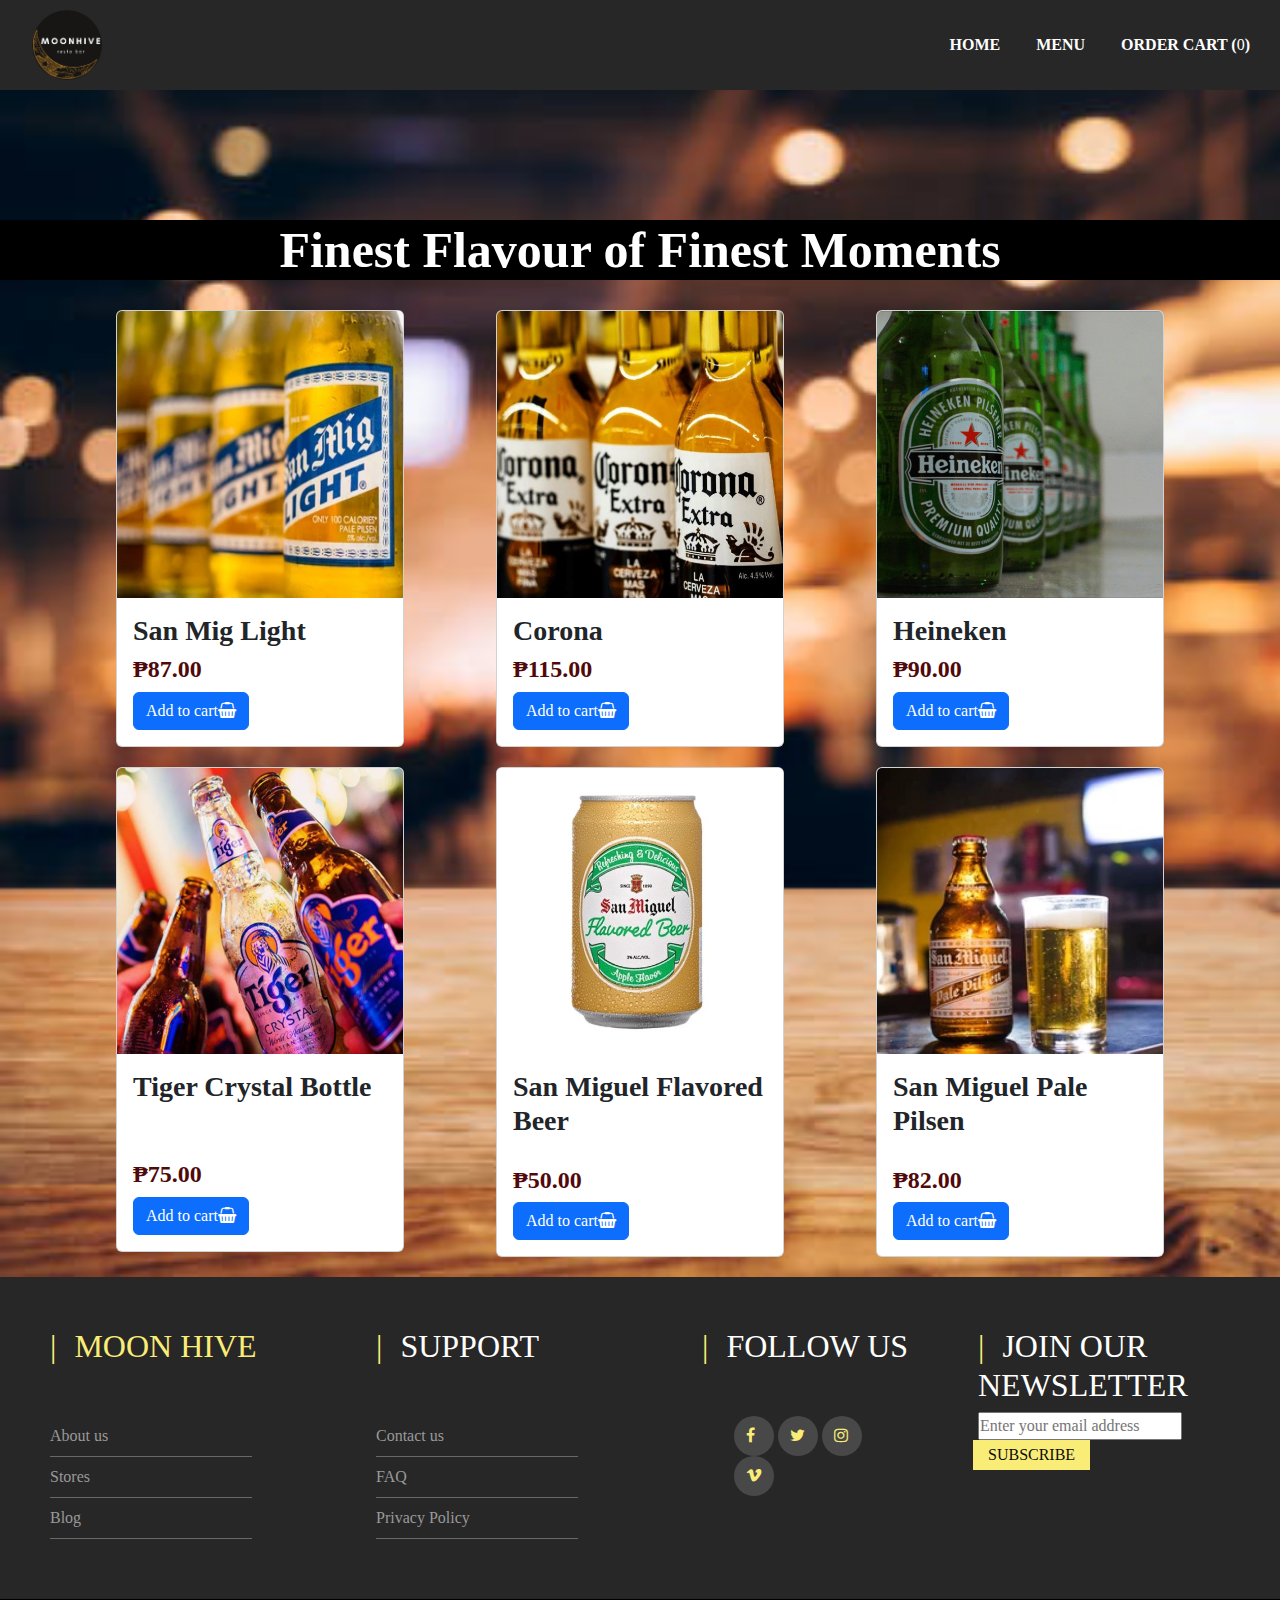
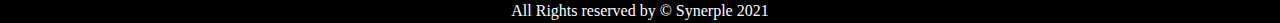
<file: website (5)/MenuCateg/beer.html>
<!DOCTYPE html>
<html lang="en">
<head>

    <meta name="viewport" content = "width=device-width, initial-scale=1.0">
    <title> Automated Service Menu for Restaurants</title>
    <link rel="stylesheet" href="../css/style.css">
    <link rel="stylesheet" href="../css/dining.css">
    <link rel="stylesheet" href="../css/MenuStyle.css">
    <link href="https://cdn.jsdelivr.net/npm/bootstrap@5.0.1/dist/css/bootstrap.min.css" rel="stylesheet">
    <link rel="stylesheet" href="https://cdnjs.cloudflare.com/ajax/libs/font-awesome/4.7.0/css/font-awesome.min.css">
    <script src="https://cdn.jsdelivr.net/npm/bootstrap@5.0.1/dist/js/bootstrap.bundle.min.js"></script>
    <script src="https://ajax.googleapis.com/ajax/libs/jquery/2.1.1/jquery.min.js"></script>
    <script src="https://code.jquery.com/jquery-3.3.1.slim.min.js" integrity="sha384-q8i/X+965DzO0rT7abK41JStQIAqVgRVzpbzo5smXKp4YfRvH+8abtTE1Pi6jizo" crossorigin="anonymous"></script>
    <script src="https://cdnjs.cloudflare.com/ajax/libs/popper.js/1.14.7/umd/popper.min.js" integrity="sha384-UO2eT0CpHqdSJQ6hJty5KVphtPhzWj9WO1clHTMGa3JDZwrnQq4sF86dIHNDz0W1" crossorigin="anonymous"></script>
    <script src="https://stackpath.bootstrapcdn.com/bootstrap/4.3.1/js/bootstrap.min.js" integrity="sha384-JjSmVgyd0p3pXB1rRibZUAYoIIy6OrQ6VrjIEaFf/nJGzIxFDsf4x0xIM+B07jRM" crossorigin="anonymous"></script>
    <script async src="//jsfiddle.net/wrappixel/dorh8wyc/embed/"></script>
    <link rel="https://cdn.jsdelivr.net/npm/@fortawesome/fontawesome-free@5.15.3/css/fontawesome.min.css">
    <link rel="stylesheet" media="screen" href="https://fontlibrary.org//face/glacial-indifference" type="text/css"/>
    <link rel="stylesheet" href="//maxcdn.bootstrapcdn.com/font-awesome/4.1.0/css/font-awesome.min.css">
</head>
<body>
   <!----Nav bar--->
   <section class="BG light">
    <section id="nav-bar">
      <nav class="navbar navbar-expand-lg navbar-light">
        <div class="container-fluid">
          <a class="navbar-brand" href="#"><img src="../img/MHlogo.png"></a>
          <button class="navbar-toggler" type="button" data-bs-toggle="collapse" data-bs-target="#navbarNav" aria-controls="navbarNav" aria-expanded="false" aria-label="Toggle navigation">
            <span class="navbar-toggler-icon"></span>
          </button>
          <div class="collapse navbar-collapse" id="navbarNav">
            <ul class="navbar-nav ms-auto">
              <li class="nav-item">
                <a class="nav-link" href="../index.html">HOME</a>
              </li>
              <li class="nav-item">
                <a class="nav-link" href="../menu.html">MENU</a>
              </li>
              <li class="nav-item">
                <a class="nav-link" data-toggle="modal" data-target="#cart">ORDER CART (<span class="total-count"></span>)</a>
              </li>
            </ul>
          </div>
        </div>
      </nav>
    </section> 

<!-- Modal -->
<div class="modal" id="cart">
  <div class="modal-dialog modal-lg">
    <div class="modal-content">
      <div class="modal-header">
        
        <h5 class="modal-title">Cart</h5>
        <button type="button" class="close" data-dismiss="modal" aria-label="Close">
          close
        </button>
      </div>
      <div class="modal-body">
        <table class="show-cart table">

        </table>
        <div>Total price: ₱<span class="total-cart"></span></div>
      </div>
      <div class="modal-footer">
        <button type="button" class="btn btn-secondary" data-dismiss="modal">Continue Ordering</button>
        <button type="button" class="btn btn-primary">Order now</button>
      </div>
    </div>
  </div>
</div>
  
<!-- dish section starts  -->

  <section id="dish" class="width container">

  <div class = "BG caption light">
    <h1 class="text-center">Finest Flavour of Finest Moments</h1>
</div>

<!--items-->


<div class = 'container'>
<div class = 'row'>

  <div class = 'col-md-4 col-lg-4'>
    <div class="card" style="width: 18rem;">
        <img src="../img/beer/B1.png" class="card-img-top" alt="...">
        <div class="card-body">
          <h3 class="card-title">San Mig Light</h3>
          <h4 class="card-text">₱87.00</h4>
          <a href="#" data-name="San Mig Light" data-price="87.00" class="add-to-cart btn btn-primary">
            Add to cart<i class="fa fa-shopping-basket" aria-hidden="true"></i>
          </a>
       
      </div>
        </div>
      </div>

  <div class = 'col-md-4 col-lg-4'>
    <div class="card" style="width: 18rem;">
        <img src="../img/beer/B2.jpg" class="card-img-top" alt="...">
        <div class="card-body">
          <h3 class="card-title">Corona</h3>
          <h4 class="card-text">₱115.00</h4>
         
          <a href="#" data-name="Corona" data-price="115.00" class="add-to-cart btn btn-primary">
            Add to cart<i class="fa fa-shopping-basket" aria-hidden="true"></i>
          </a>

        </div>
      </div>
  </div>

  <div class = 'col-md-4 col-lg-4'>
    <div class="card" style="width: 18rem;">
        <img src="../img/beer/B3.png" class="card-img-top" alt="...">
        <div class="card-body">
          <h3 class="card-title">Heineken</h3>
          <h4 class="card-text">₱90.00</h4>
         
          <a href="#" data-name="Heineken" data-price="90.00" class="add-to-cart btn btn-primary">
            Add to cart<i class="fa fa-shopping-basket" aria-hidden="true"></i>
          </a>

        </div>
      </div>
  </div>
  
  <div class = 'col-md-4 col-lg-4'>
    <div class="card" style="width: 18rem;">
        <img src="../img/beer/B4.png" class="card-img-top" alt="...">
        <div class="card-body">
          <h3 class="card-title">Tiger Crystal Bottle</h3>
          <p>  </p>
        </br>
        </br>
          <h4 class="card-text">₱75.00</h4>
        
          <a href="#" data-name="Tiger Crystal Bottle" data-price="75.00" class="add-to-cart btn btn-primary">
            Add to cart<i class="fa fa-shopping-basket" aria-hidden="true"></i>
          </a>

        </div>
      </div>
  </div>

  <div class = 'col-md-4 col-lg-4'>
    <div class="card" style="width: 18rem;">
        <img src="../img/beer/B5.jpg" class="card-img-top" alt="...">
        <div class="card-body">
          <h3 class="card-title">San Miguel Flavored Beer</h3>
        </br>
          <h4 class="card-text">₱50.00</h4>
         
          <a href="#" data-name="San Miguel Flavored Beer" data-price="50.00" class="add-to-cart btn btn-primary">
            Add to cart<i class="fa fa-shopping-basket" aria-hidden="true"></i>
          </a>

        </div>
      </div>
    </div>

    <div class = 'col-md-4 col-lg-4'>
      <div class="card" style="width: 18rem;">
          <img src="../img/beer/B6.jpg" class="card-img-top" alt="...">
          <div class="card-body">
            <h3 class="card-title">San Miguel Pale Pilsen</h3>
          </br>
            <h4 class="card-text">₱82.00</h4>
           
            <a href="#" data-name="San Miguel Pale Pilsen" data-price="82.00" class="add-to-cart btn btn-primary">
              Add to cart<i class="fa fa-shopping-basket" aria-hidden="true"></i>
            </a>
          </div>
        </div>
      </div>
  </section>

</section>

<!-- dish section ends  -->
</body>

 <!--Footer--> 
 <footer>
  <div class= "footer-top">
     <div class="row">
   
       <div class="col-md-3 colsm-6 col-xs-12 segment-one">
         <h2> MOON HIVE</h2>
         <ul>
           <li><a href="#">About us</a></li>
           <li><a href="#">Stores</a></li>
           <li><a href="#">Blog</a></li>

         </ul>
       </div>
       <div class="col-md-3 colsm-6 col-xs-12 segment-two">
         <h2> Support</h2>
         <ul>
           <li><a href="#">Contact us</a></li>
           <li><a href="#">FAQ</a></li>
           <li><a href="#">Privacy Policy</a></li>

         </ul>
       </div>
       <div class="col-md-3 colsm-6 col-xs-12 segment-three">
         <h2> Follow us</h2>
         <ul>
           <a href="#"><i class="fa fa-facebook"></i></a>
           <a href="#"><i class="fa fa-twitter"></i></a>
           <a href="#"><i class="fa fa-instagram"></i></a>
           <a href="#"><i class="fa fa-vimeo"></i></a>
         </ul>
       </div>
       <div class="col-md-3 colsm-6 col-xs-12 segment-four">
         <h2> Join our newsletter</h2>
         <form action="">
           <input type="email" placeholder="Enter your email address">
           <input type="submit" value ="subscribe">
         </form>
       </div>
     </div>
  </div>
  <p class ="footer-bottom-text">All Rights reserved by &copy; Synerple 2021</p>
</footer>

<script src="cart.js"></script>
</html>
</file>
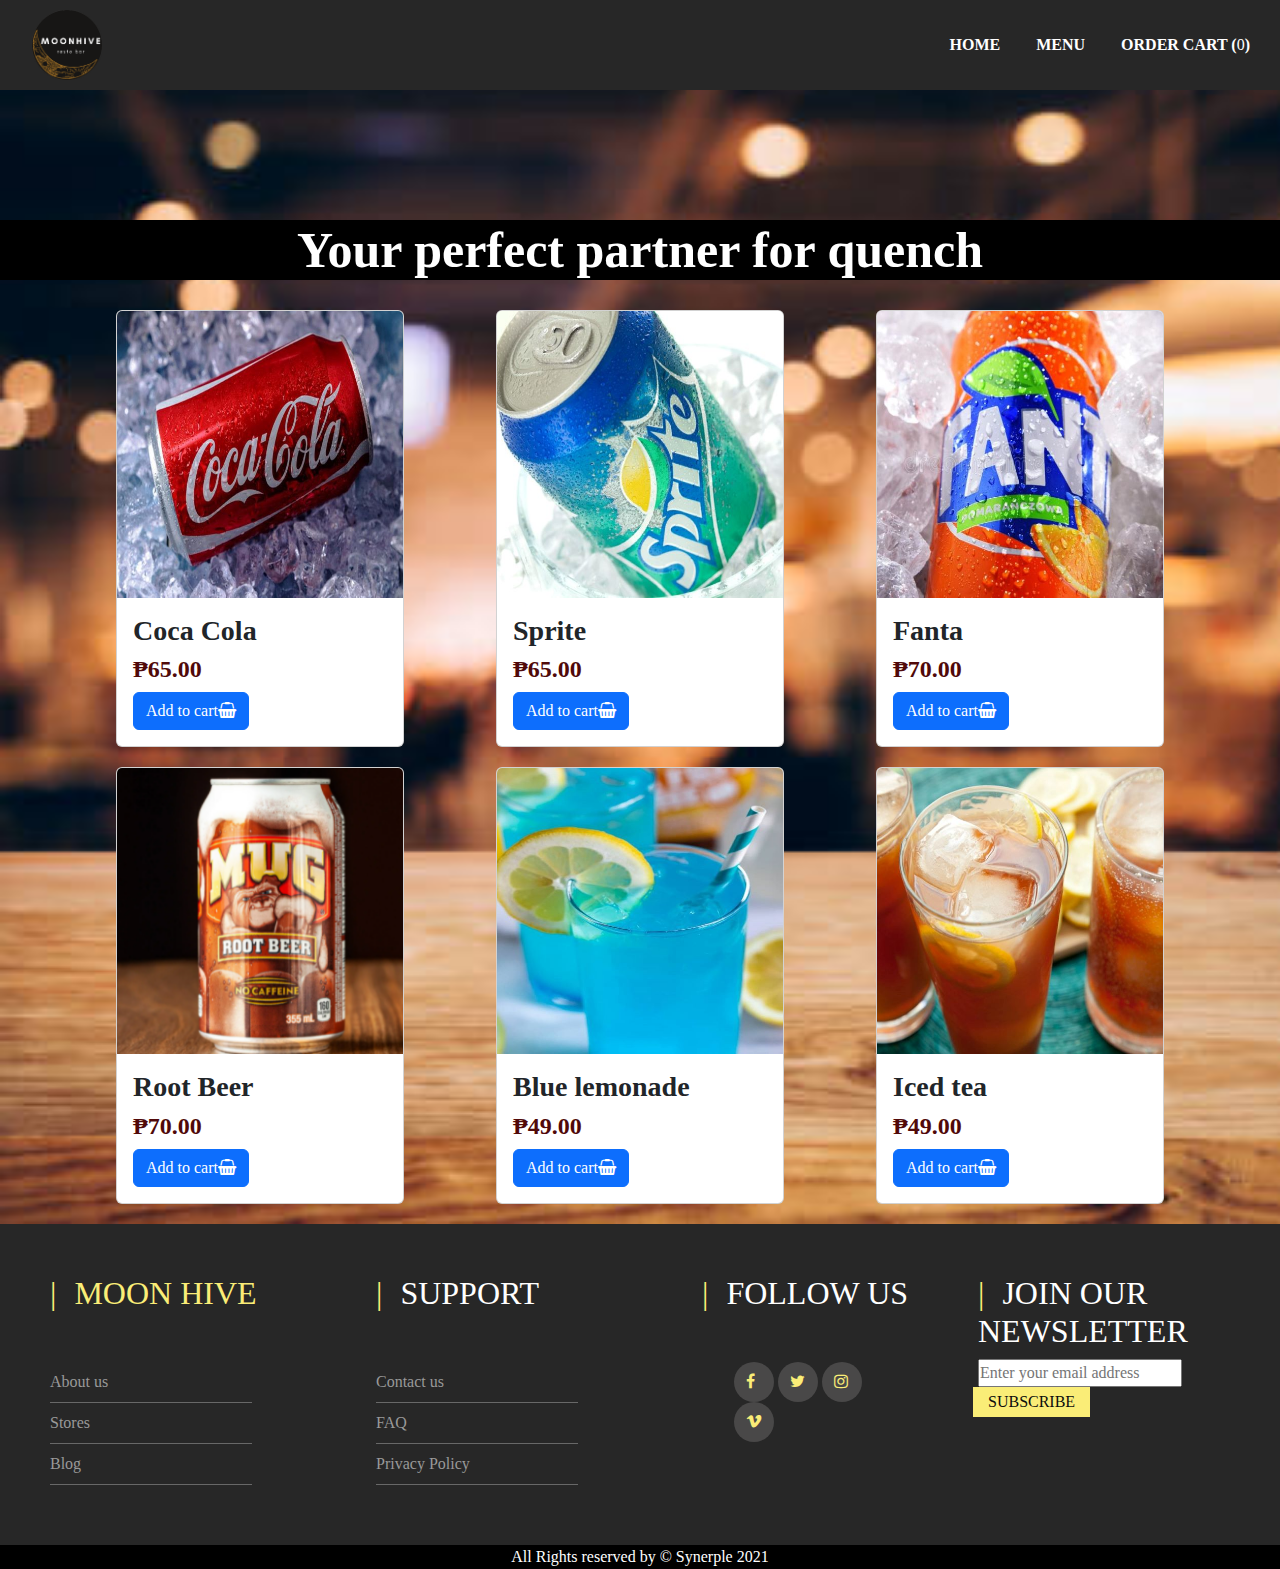
<file: website (5)/MenuCateg/beverages.html>
<!DOCTYPE html>
<html lang="en">
<head>

    <meta name="viewport" content = "width=device-width, initial-scale=1.0">
    <title> Automated Service Menu for Restaurants</title>
    <link rel="stylesheet" href="../css/style.css">
    <link rel="stylesheet" href="../css/dining.css">
    <link rel="stylesheet" href="../css/MenuStyle.css">
    <link href="https://cdn.jsdelivr.net/npm/bootstrap@5.0.1/dist/css/bootstrap.min.css" rel="stylesheet">
    <link rel="stylesheet" href="https://cdnjs.cloudflare.com/ajax/libs/font-awesome/4.7.0/css/font-awesome.min.css">
    <script src="https://cdn.jsdelivr.net/npm/bootstrap@5.0.1/dist/js/bootstrap.bundle.min.js"></script>
    <script src="https://ajax.googleapis.com/ajax/libs/jquery/2.1.1/jquery.min.js"></script>
    <script src="https://code.jquery.com/jquery-3.3.1.slim.min.js" integrity="sha384-q8i/X+965DzO0rT7abK41JStQIAqVgRVzpbzo5smXKp4YfRvH+8abtTE1Pi6jizo" crossorigin="anonymous"></script>
    <script src="https://cdnjs.cloudflare.com/ajax/libs/popper.js/1.14.7/umd/popper.min.js" integrity="sha384-UO2eT0CpHqdSJQ6hJty5KVphtPhzWj9WO1clHTMGa3JDZwrnQq4sF86dIHNDz0W1" crossorigin="anonymous"></script>
    <script src="https://stackpath.bootstrapcdn.com/bootstrap/4.3.1/js/bootstrap.min.js" integrity="sha384-JjSmVgyd0p3pXB1rRibZUAYoIIy6OrQ6VrjIEaFf/nJGzIxFDsf4x0xIM+B07jRM" crossorigin="anonymous"></script>
    <script async src="//jsfiddle.net/wrappixel/dorh8wyc/embed/"></script>
    <link rel="https://cdn.jsdelivr.net/npm/@fortawesome/fontawesome-free@5.15.3/css/fontawesome.min.css">
    <link rel="stylesheet" media="screen" href="https://fontlibrary.org//face/glacial-indifference" type="text/css"/>
    <link rel="stylesheet" href="//maxcdn.bootstrapcdn.com/font-awesome/4.1.0/css/font-awesome.min.css">
</head>
<body>
   <!----Nav bar--->
   <section class="BG light">
    <section id="nav-bar">
      <nav class="navbar navbar-expand-lg navbar-light">
        <div class="container-fluid">
          <a class="navbar-brand" href="#"><img src="../img/MHlogo.png"></a>
          <button class="navbar-toggler" type="button" data-bs-toggle="collapse" data-bs-target="#navbarNav" aria-controls="navbarNav" aria-expanded="false" aria-label="Toggle navigation">
            <span class="navbar-toggler-icon"></span>
          </button>
          <div class="collapse navbar-collapse" id="navbarNav">
            <ul class="navbar-nav ms-auto">
              <li class="nav-item">
                <a class="nav-link" href="../index.html">HOME</a>
              </li>
              <li class="nav-item">
                <a class="nav-link" href="../menu.html">MENU</a>
              </li>
              <li class="nav-item">
                <a class="nav-link" data-toggle="modal" data-target="#cart">ORDER CART (<span class="total-count"></span>)</a>
              </li>
            </ul>
          </div>
        </div>
      </nav>
    </section> 


<!-- Modal -->
<div class="modal" id="cart">
  <div class="modal-dialog modal-lg">
    <div class="modal-content">
      <div class="modal-header">
        
        <h5 class="modal-title">Cart</h5>
        <button type="button" class="close" data-dismiss="modal" aria-label="Close">
          close
        </button>
      </div>
      <div class="modal-body">
        <table class="show-cart table">

        </table>
        <div>Total price: ₱<span class="total-cart"></span></div>
      </div>
      <div class="modal-footer">
        <button type="button" class="btn btn-secondary" data-dismiss="modal">Continue Ordering</button>
        <button type="button" class="btn btn-primary">Order now</button>
      </div>
    </div>
  </div>
</div>
  
  
<!-- dish section starts  -->

  <section id="dish" class="width container">

  <div class = "BG caption light">
    <h1 class="text-center">Your perfect partner for quench</h1>
</div>

<!--items-->


<div class = 'container'>
<div class = 'row'>

  <div class = 'col-md-4 col-lg-4'>
    <div class="card" style="width: 18rem;">
        <img src="../img/beverages/BV1.jpg" class="card-img-top" alt="...">
        <div class="card-body">
          <h3 class="card-title">Coca Cola</h3>
          <h4 class="card-text">₱65.00</h4>
          
          <a href="#" data-name="Coca Cola" data-price="65.00" class="add-to-cart btn btn-primary">
            Add to cart<i class="fa fa-shopping-basket" aria-hidden="true"></i>
          </a>
       
      </div>
        </div>
      </div>

  <div class = 'col-md-4 col-lg-4'>
    <div class="card" style="width: 18rem;">
        <img src="../img/beverages/BV2.jpg" class="card-img-top" alt="...">
        <div class="card-body">
          <h3 class="card-title">Sprite</h3>
          <h4 class="card-text">₱65.00</h4>
         
          <a href="#" data-name="Sprite" data-price="65.00" class="add-to-cart btn btn-primary">
            Add to cart<i class="fa fa-shopping-basket" aria-hidden="true"></i>
          </a>

        </div>
      </div>
  </div>

  <div class = 'col-md-4 col-lg-4'>
    <div class="card" style="width: 18rem;">
        <img src="../img/beverages/BV3.jpg" class="card-img-top" alt="...">
        <div class="card-body">
          <h3 class="card-title">Fanta</h3>
          <h4 class="card-text">₱70.00</h4>
         
          <a href="#" data-name="Fanta" data-price="70.00" class="add-to-cart btn btn-primary">
            Add to cart<i class="fa fa-shopping-basket" aria-hidden="true"></i>
          </a>


        </div>
      </div>
  </div>
  
  <div class = 'col-md-4 col-lg-4'>
    <div class="card" style="width: 18rem;">
        <img src="../img/beverages/BV4.png" class="card-img-top" alt="...">
        <div class="card-body">
          <h3 class="card-title">Root Beer</h3>
          <h4 class="card-text">₱70.00</h4>
        
          <a href="#" data-name="Root Beer" data-price="70.00" class="add-to-cart btn btn-primary">
            Add to cart<i class="fa fa-shopping-basket" aria-hidden="true"></i>
          </a>

        </div>
      </div>
  </div>

  <div class = 'col-md-4 col-lg-4'>
    <div class="card" style="width: 18rem;">
        <img src="../img/beverages/BV5.jpg" class="card-img-top" alt="...">
        <div class="card-body">
          <h3 class="card-title">Blue lemonade</h3>
          <h4 class="card-text">₱49.00</h4>
         
          <a href="#" data-name="Blue lemonade" data-price="49.00" class="add-to-cart btn btn-primary">
            Add to cart<i class="fa fa-shopping-basket" aria-hidden="true"></i>
          </a>


        </div>
      </div>
    </div>

    <div class = 'col-md-4 col-lg-4'>
      <div class="card" style="width: 18rem;">
          <img src="../img/beverages/BV6.jpg" class="card-img-top" alt="...">
          <div class="card-body">
            <h3 class="card-title">Iced tea</h3>
            <h4 class="card-text">₱49.00</h4>
           
            <a href="#" data-name="Iced Tea" data-price="49.00" class="add-to-cart btn btn-primary">
              Add to cart<i class="fa fa-shopping-basket" aria-hidden="true"></i>
            </a>
  

          </div>
        </div>
      </div>
  </section>

</section>

<!-- dish section ends  -->
</body>

 <!--Footer--> 
 <footer>
  <div class= "footer-top">
     <div class="row">
   
       <div class="col-md-3 colsm-6 col-xs-12 segment-one">
         <h2> MOON HIVE</h2>
         <ul>
           <li><a href="#">About us</a></li>
           <li><a href="#">Stores</a></li>
           <li><a href="#">Blog</a></li>

         </ul>
       </div>
       <div class="col-md-3 colsm-6 col-xs-12 segment-two">
         <h2> Support</h2>
         <ul>
           <li><a href="#">Contact us</a></li>
           <li><a href="#">FAQ</a></li>
           <li><a href="#">Privacy Policy</a></li>

         </ul>
       </div>
       <div class="col-md-3 colsm-6 col-xs-12 segment-three">
         <h2> Follow us</h2>
         <ul>
           <a href="#"><i class="fa fa-facebook"></i></a>
           <a href="#"><i class="fa fa-twitter"></i></a>
           <a href="#"><i class="fa fa-instagram"></i></a>
           <a href="#"><i class="fa fa-vimeo"></i></a>
         </ul>
       </div>
       <div class="col-md-3 colsm-6 col-xs-12 segment-four">
         <h2> Join our newsletter</h2>
         <form action="">
           <input type="email" placeholder="Enter your email address">
           <input type="submit" value ="subscribe">
         </form>
       </div>
     </div>
  </div>
  <p class ="footer-bottom-text">All Rights reserved by &copy; Synerple 2021</p>
</footer>
<script src="cart.js"></script>
</html>
</file>
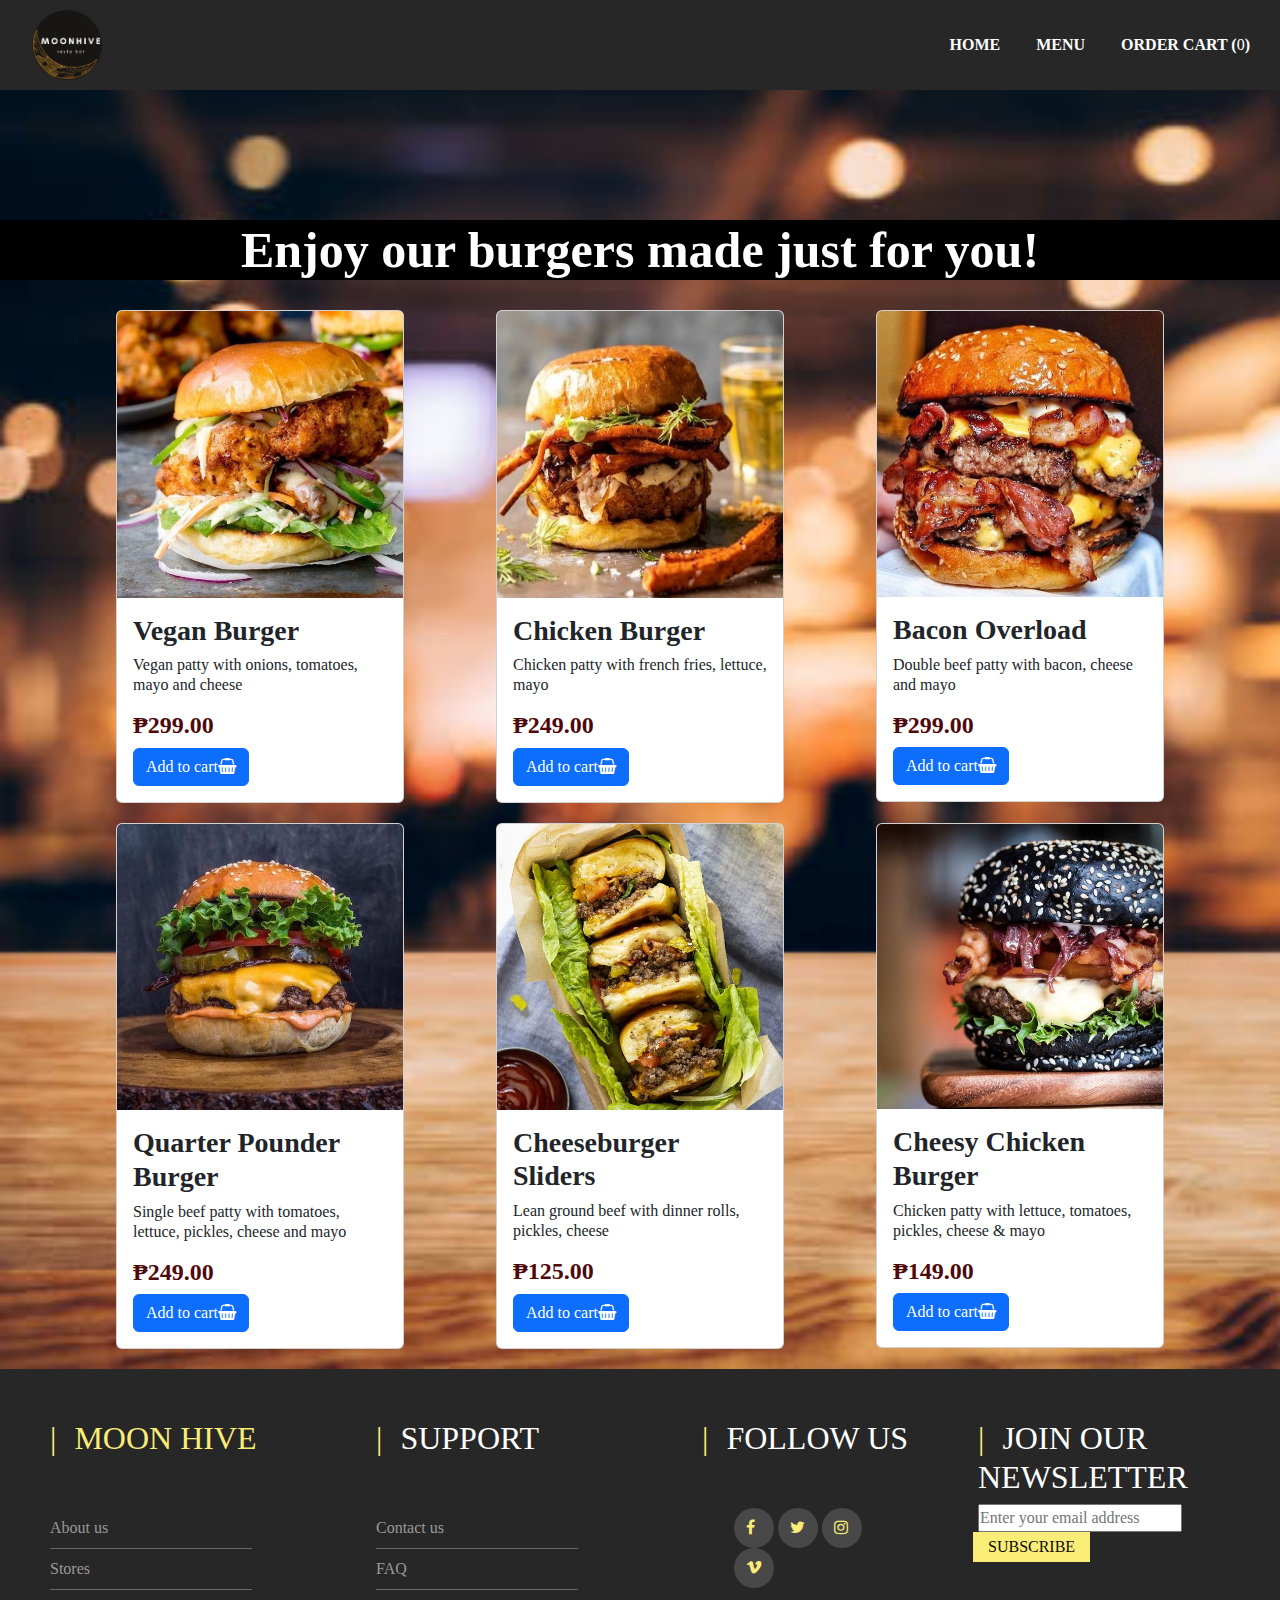
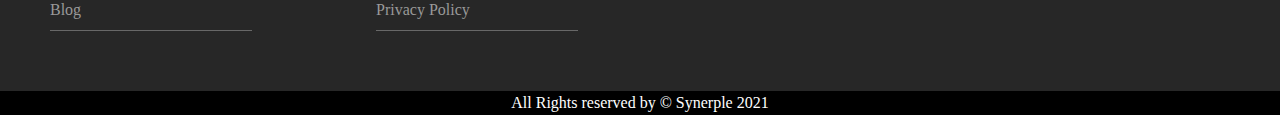
<file: website (5)/MenuCateg/burger.html>
<!DOCTYPE html>
<html lang="en">
<head>

    <meta name="viewport" content = "width=device-width, initial-scale=1.0">
    <title> Automated Service Menu for Restaurants</title>
    <link rel="stylesheet" href="../css/style.css">
    <link rel="stylesheet" href="../css/dining.css">
    <link rel="stylesheet" href="../css/MenuStyle.css">
    <link href="https://cdn.jsdelivr.net/npm/bootstrap@5.0.1/dist/css/bootstrap.min.css" rel="stylesheet">
    <link rel="stylesheet" href="https://cdnjs.cloudflare.com/ajax/libs/font-awesome/4.7.0/css/font-awesome.min.css">
    <script src="https://cdn.jsdelivr.net/npm/bootstrap@5.0.1/dist/js/bootstrap.bundle.min.js"></script>
    <script src="https://ajax.googleapis.com/ajax/libs/jquery/2.1.1/jquery.min.js"></script>
    <script src="https://code.jquery.com/jquery-3.3.1.slim.min.js" integrity="sha384-q8i/X+965DzO0rT7abK41JStQIAqVgRVzpbzo5smXKp4YfRvH+8abtTE1Pi6jizo" crossorigin="anonymous"></script>
    <script src="https://cdnjs.cloudflare.com/ajax/libs/popper.js/1.14.7/umd/popper.min.js" integrity="sha384-UO2eT0CpHqdSJQ6hJty5KVphtPhzWj9WO1clHTMGa3JDZwrnQq4sF86dIHNDz0W1" crossorigin="anonymous"></script>
    <script src="https://stackpath.bootstrapcdn.com/bootstrap/4.3.1/js/bootstrap.min.js" integrity="sha384-JjSmVgyd0p3pXB1rRibZUAYoIIy6OrQ6VrjIEaFf/nJGzIxFDsf4x0xIM+B07jRM" crossorigin="anonymous"></script>
    <script async src="//jsfiddle.net/wrappixel/dorh8wyc/embed/"></script>
    <link rel="https://cdn.jsdelivr.net/npm/@fortawesome/fontawesome-free@5.15.3/css/fontawesome.min.css">
    <link rel="stylesheet" media="screen" href="https://fontlibrary.org//face/glacial-indifference" type="text/css"/>
    <link rel="stylesheet" href="//maxcdn.bootstrapcdn.com/font-awesome/4.1.0/css/font-awesome.min.css">
</head>
<body>
   <!----Nav bar--->
   <section class="BG light">
    <section id="nav-bar">
      <nav class="navbar navbar-expand-lg navbar-light">
        <div class="container-fluid">
          <a class="navbar-brand" href="#"><img src="../img/MHlogo.png"></a>
          <button class="navbar-toggler" type="button" data-bs-toggle="collapse" data-bs-target="#navbarNav" aria-controls="navbarNav" aria-expanded="false" aria-label="Toggle navigation">
            <span class="navbar-toggler-icon"></span>
          </button>
          <div class="collapse navbar-collapse" id="navbarNav">
            <ul class="navbar-nav ms-auto">
              <li class="nav-item">
                <a class="nav-link" href="../index.html">HOME</a>
              </li>
              <li class="nav-item">
                <a class="nav-link" href="../menu.html">MENU</a>
              </li>
              <li class="nav-item">
                <a class="nav-link" data-toggle="modal" data-target="#cart">ORDER CART (<span class="total-count"></span>)</a>
              </li>
            </ul>
          </div>
        </div>
      </nav>
    </section> 

<!-- Modal -->
<div class="modal" id="cart">
  <div class="modal-dialog modal-lg">
    <div class="modal-content">
      <div class="modal-header">
        
        <h5 class="modal-title">Cart</h5>
        <button type="button" class="close" data-dismiss="modal" aria-label="Close">
          close
        </button>
      </div>
      <div class="modal-body">
        <table class="show-cart table">

        </table>
        <div>Total price: ₱<span class="total-cart"></span></div>
      </div>
      <div class="modal-footer">
        <button type="button" class="btn btn-secondary" data-dismiss="modal">Continue Ordering</button>
        <button type="button" class="btn btn-primary">Order now</button>
      </div>
    </div>
  </div>
</div>
  
<!-- dish section starts  -->

  <section id="dish" class="width container">

  <div class = "BG caption light">
    <h1 class="text-center">Enjoy our burgers made just for you!</h1>
</div>

<!--items-->


<div class = 'container'>
<div class = 'row'>

  <div class = 'col-md-4 col-lg-4'>
    <form>
    <div class="card" style="width: 18rem;">
        <img src="../img/burger menu/b1.jpg" class="card-img-top" alt="...">
        <div class="card-body">
          <h3 class="card-title">Vegan Burger</h3>
            <p>Vegan patty with onions, tomatoes, mayo and cheese</p>
            <h4 class="card-text">₱299.00</h4>
            <a href="#" data-name="Vegan Burger" data-price="299.00" class="add-to-cart btn btn-primary">
              Add to cart<i class="fa fa-shopping-basket" aria-hidden="true"></i>
            </a>
       
      </div>
        </div>
      </form>
      </div>

  <div class = 'col-md-4 col-lg-4'>
    <div class="card" style="width: 18rem;">
        <img src="../img/burger menu/b2.jpg" class="card-img-top" alt="...">
        <div class="card-body">
          <h3 class="card-title">Chicken Burger</h3>
          <p>Chicken patty with french fries, lettuce, mayo</p>
          <h4 class="card-text">₱249.00</h4>
         
          <a href="#" data-name="Chicken Burger" data-price="249.00" class="add-to-cart btn btn-primary">
            Add to cart<i class="fa fa-shopping-basket" aria-hidden="true"></i>
          </a>

        </div>
      </div>
  </div>

  <div class = 'col-md-4 col-lg-4'>
    <div class="card" style="width: 18rem;">
        <img src="../img/burger menu/b3.jpg" class="card-img-top" alt="...">
        <div class="card-body">
          <h3 class="card-title">Bacon Overload</h3>
          <p>Double beef patty with bacon, cheese and mayo</p>
          <h4 class="card-text">₱299.00</h4>
         
          <a href="#" data-name="Bacon Overload" data-price="299.00" class="add-to-cart btn btn-primary">
            Add to cart<i class="fa fa-shopping-basket" aria-hidden="true"></i>
          </a>

        </div>
      </div>
  </div>
  
  <div class = 'col-md-4 col-lg-4'>
    <div class="card" style="width: 18rem;">
        <img src="../img/burger menu/b4.jpg" class="card-img-top" alt="...">
        <div class="card-body">
          <h3 class="card-title">Quarter Pounder Burger</h3>
          <p>Single beef patty with tomatoes, lettuce, pickles, cheese and mayo</p>
          <h4 class="card-text">₱249.00</h4>
        
          <a href="#" data-name="Quarter Pounder Burger" data-price="249.00" class="add-to-cart btn btn-primary">
            Add to cart<i class="fa fa-shopping-basket" aria-hidden="true"></i>
          </a>

        </div>
      </div>
  </div>

  <div class = 'col-md-4 col-lg-4'>
    <div class="card" style="width: 18rem;">
        <img src="../img/burger menu/b5.jpg" class="card-img-top" alt="...">
        <div class="card-body">
          <h3 class="card-title">Cheeseburger Sliders</h3>
          <p>Lean ground beef with dinner rolls, pickles, cheese</p>
          <h4 class="card-text">₱125.00</h4>
         
          <a href="#" data-name="Cheeseburger Sliders" data-price="125.00" class="add-to-cart btn btn-primary">
            Add to cart<i class="fa fa-shopping-basket" aria-hidden="true"></i>
          </a>

        </div>
      </div>
    </div>

    <div class = 'col-md-4 col-lg-4'>
      <div class="card" style="width: 18rem;">
          <img src="../img/burger menu/b6.jpg" class="card-img-top" alt="...">
          <div class="card-body">
           
            <h3 class="card-title">Cheesy Chicken Burger</h3>
            <p>Chicken patty with lettuce, tomatoes, pickles, cheese & mayo </p>
            <h4 class="card-text">₱149.00</h4>
            

            <a href="#" data-name="Cheesy Chicken Burger" data-price="149.00" class="add-to-cart btn btn-primary">
              Add to cart<i class="fa fa-shopping-basket" aria-hidden="true"></i>
            </a>

          </div>
        </div>
      </div>
  </section>

</section>

<!-- dish section ends  -->
</body>

 <!--Footer--> 
 <footer>
  <div class= "footer-top">
     <div class="row">
   
       <div class="col-md-3 colsm-6 col-xs-12 segment-one">
         <h2> MOON HIVE</h2>
         <ul>
           <li><a href="#">About us</a></li>
           <li><a href="#">Stores</a></li>
           <li><a href="#">Blog</a></li>

         </ul>
       </div>
       <div class="col-md-3 colsm-6 col-xs-12 segment-two">
         <h2> Support</h2>
         <ul>
           <li><a href="#">Contact us</a></li>
           <li><a href="#">FAQ</a></li>
           <li><a href="#">Privacy Policy</a></li>

         </ul>
       </div>
       <div class="col-md-3 colsm-6 col-xs-12 segment-three">
         <h2> Follow us</h2>
         <ul>
           <a href="#"><i class="fa fa-facebook"></i></a>
           <a href="#"><i class="fa fa-twitter"></i></a>
           <a href="#"><i class="fa fa-instagram"></i></a>
           <a href="#"><i class="fa fa-vimeo"></i></a>
         </ul>
       </div>
       <div class="col-md-3 colsm-6 col-xs-12 segment-four">
         <h2> Join our newsletter</h2>
         <form action="">
           <input type="email" placeholder="Enter your email address">
           <input type="submit" value ="subscribe">
         </form>
       </div>
     </div>
  </div>
  <p class ="footer-bottom-text">All Rights reserved by &copy; Synerple 2021</p>
</footer>
<script src="cart.js"></script>
</html>
</file>
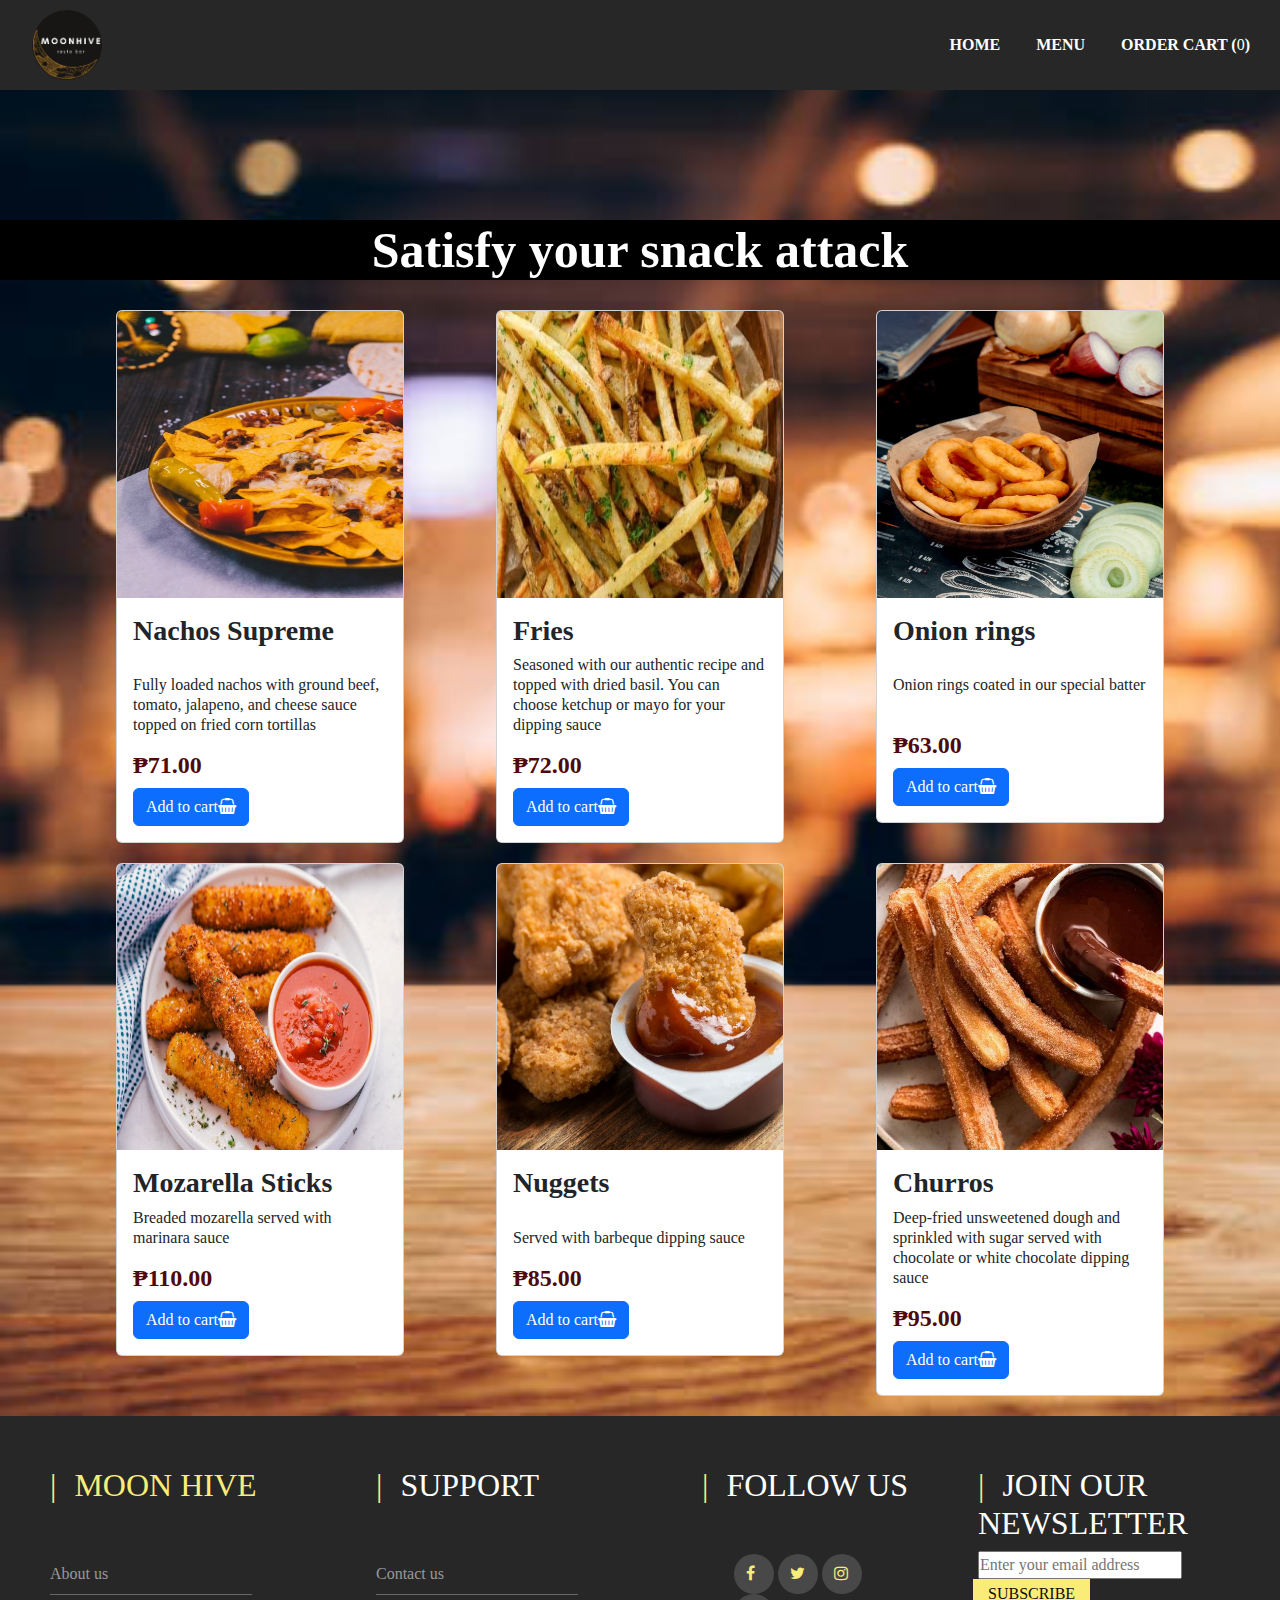
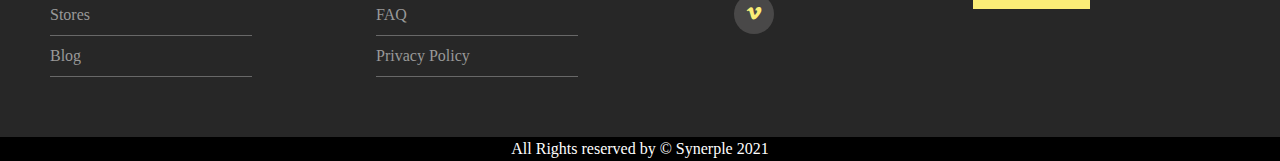
<file: website (5)/MenuCateg/FingerFood.html>
<!DOCTYPE html>
<html lang="en">
<head>

    <meta name="viewport" content = "width=device-width, initial-scale=1.0">
    <title> Automated Service Menu for Restaurants</title>
    <link rel="stylesheet" href="../css/style.css">
    <link rel="stylesheet" href="../css/dining.css">
    <link rel="stylesheet" href="../css/MenuStyle.css">
    <link href="https://cdn.jsdelivr.net/npm/bootstrap@5.0.1/dist/css/bootstrap.min.css" rel="stylesheet">
    <link rel="stylesheet" href="https://cdnjs.cloudflare.com/ajax/libs/font-awesome/4.7.0/css/font-awesome.min.css">
    <script src="https://cdn.jsdelivr.net/npm/bootstrap@5.0.1/dist/js/bootstrap.bundle.min.js"></script>
    <script src="https://ajax.googleapis.com/ajax/libs/jquery/2.1.1/jquery.min.js"></script>
    <script src="https://code.jquery.com/jquery-3.3.1.slim.min.js" integrity="sha384-q8i/X+965DzO0rT7abK41JStQIAqVgRVzpbzo5smXKp4YfRvH+8abtTE1Pi6jizo" crossorigin="anonymous"></script>
    <script src="https://cdnjs.cloudflare.com/ajax/libs/popper.js/1.14.7/umd/popper.min.js" integrity="sha384-UO2eT0CpHqdSJQ6hJty5KVphtPhzWj9WO1clHTMGa3JDZwrnQq4sF86dIHNDz0W1" crossorigin="anonymous"></script>
    <script src="https://stackpath.bootstrapcdn.com/bootstrap/4.3.1/js/bootstrap.min.js" integrity="sha384-JjSmVgyd0p3pXB1rRibZUAYoIIy6OrQ6VrjIEaFf/nJGzIxFDsf4x0xIM+B07jRM" crossorigin="anonymous"></script>
    <script async src="//jsfiddle.net/wrappixel/dorh8wyc/embed/"></script>
    <link rel="https://cdn.jsdelivr.net/npm/@fortawesome/fontawesome-free@5.15.3/css/fontawesome.min.css">
    <link rel="stylesheet" media="screen" href="https://fontlibrary.org//face/glacial-indifference" type="text/css"/>
    <link rel="stylesheet" href="//maxcdn.bootstrapcdn.com/font-awesome/4.1.0/css/font-awesome.min.css">
</head>
<body>
   <!----Nav bar--->
   <section class="BG light">
    <section id="nav-bar">
      <nav class="navbar navbar-expand-lg navbar-light">
        <div class="container-fluid">
          <a class="navbar-brand" href="#"><img src="../img/MHlogo.png"></a>
          <button class="navbar-toggler" type="button" data-bs-toggle="collapse" data-bs-target="#navbarNav" aria-controls="navbarNav" aria-expanded="false" aria-label="Toggle navigation">
            <span class="navbar-toggler-icon"></span>
          </button>
          <div class="collapse navbar-collapse" id="navbarNav">
            <ul class="navbar-nav ms-auto">
              <li class="nav-item">
                <a class="nav-link" href="../index.html">HOME</a>
              </li>
              <li class="nav-item">
                <a class="nav-link" href="../menu.html">MENU</a>
              </li>
              <li class="nav-item">
                <a class="nav-link" data-toggle="modal" data-target="#cart">ORDER CART (<span class="total-count"></span>)</a>
              </li>
            </ul>
          </div>
        </div>
      </nav>
    </section> 

    
<!-- Modal -->
<div class="modal" id="cart">
  <div class="modal-dialog modal-lg">
    <div class="modal-content">
      <div class="modal-header">
        
        <h5 class="modal-title">Cart</h5>
        <button type="button" class="close" data-dismiss="modal" aria-label="Close">
          close
        </button>
      </div>
      <div class="modal-body">
        <table class="show-cart table">

        </table>
        <div>Total price: ₱<span class="total-cart"></span></div>
      </div>
      <div class="modal-footer">
        <button type="button" class="btn btn-secondary" data-dismiss="modal">Continue Ordering</button>
        <button type="button" class="btn btn-primary">Order now</button>
      </div>
    </div>
  </div>
</div>
  
  
<!-- dish section starts  -->

  <section id="dish" class="width container">

  <div class = "BG caption light">
    <h1 class="text-center">Satisfy your snack attack</h1>
</div>

<!--items-->


<div class = 'container'>
<div class = 'row'>

  <div class = 'col-md-4 col-lg-4'>
    <div class="card" style="width: 18rem;">
        <img src="../img/FingerFood/F1.jpg" class="card-img-top" alt="...">
        <div class="card-body">
          <h3 class="card-title">Nachos Supreme</h3>
        </br>
          <p>Fully loaded nachos with ground beef, tomato, jalapeno, and cheese sauce topped on fried corn tortillas</p>
          <h4 class="card-text">₱71.00</h4>
          
          <a href="#" data-name="Nachos Supreme" data-price="71.00" class="add-to-cart btn btn-primary">
            Add to cart<i class="fa fa-shopping-basket" aria-hidden="true"></i>
          </a>
       
      </div>
        </div>
      </div>

  <div class = 'col-md-4 col-lg-4'>
    <div class="card" style="width: 18rem;">
        <img src="../img/FingerFood/F2.jpg" class="card-img-top" alt="...">
        <div class="card-body">
          <h3 class="card-title">Fries</h3>
          <p>Seasoned with our authentic recipe and topped with dried basil. You can choose ketchup or mayo for your dipping sauce</p>
          <h4 class="card-text">₱72.00</h4>
         
          <a href="#" data-name="Fries" data-price="72.00" class="add-to-cart btn btn-primary">
            Add to cart<i class="fa fa-shopping-basket" aria-hidden="true"></i>
          </a>
       

        </div>
      </div>
  </div>

  <div class = 'col-md-4 col-lg-4'>
    <div class="card" style="width: 18rem;">
        <img src="../img/FingerFood/F3.jpg" class="card-img-top" alt="...">
        <div class="card-body">
          <h3 class="card-title">Onion rings</h3>
        </br>
          <p>Onion rings coated in our special batter</p>
      </br>
          <h4 class="card-text">₱63.00</h4>
         
          <a href="#" data-name="Onion Rings" data-price="63.00" class="add-to-cart btn btn-primary">
            Add to cart<i class="fa fa-shopping-basket" aria-hidden="true"></i>
          </a>
       

        </div>
      </div>
  </div>
  
  <div class = 'col-md-4 col-lg-4'>
    <div class="card" style="width: 18rem;">
        <img src="../img/FingerFood/F4.jpg" class="card-img-top" alt="...">
        <div class="card-body">
          <h3 class="card-title">Mozarella Sticks</h3>
          <p>Breaded mozarella served with marinara sauce</p>
          <h4 class="card-text">₱110.00</h4>
        
          <a href="#" data-name="Mozarella Sticks" data-price="110.00" class="add-to-cart btn btn-primary">
            Add to cart<i class="fa fa-shopping-basket" aria-hidden="true"></i>
          </a>
       

        </div>
      </div>
  </div>

  <div class = 'col-md-4 col-lg-4'>
    <div class="card" style="width: 18rem;">
        <img src="../img/FingerFood/F5.jpg" class="card-img-top" alt="...">
        <div class="card-body">
          <h3 class="card-title">Nuggets</h3>
        </br>
          <p>Served with barbeque dipping sauce</p>
          <h4 class="card-text">₱85.00</h4>
         
          <a href="#" data-name="Nuggets" data-price="85.00" class="add-to-cart btn btn-primary">
            Add to cart<i class="fa fa-shopping-basket" aria-hidden="true"></i>
          </a>
       

        </div>
      </div>
    </div>

    <div class = 'col-md-4 col-lg-4'>
      <div class="card" style="width: 18rem;">
          <img src="../img/FingerFood/F6.jpg" class="card-img-top" alt="...">
          <div class="card-body">
            <h3 class="card-title">Churros</h3>
            <p>Deep-fried unsweetened dough and sprinkled with sugar served with chocolate or white chocolate dipping sauce</p>
            <h4 class="card-text">₱95.00</h4>
           
            <a href="#" data-name="Churros" data-price="95.00" class="add-to-cart btn btn-primary">
              Add to cart<i class="fa fa-shopping-basket" aria-hidden="true"></i>
            </a>
         

          </div>
        </div>
      </div>
  </section>

</section>

<!-- dish section ends  -->
</body>
 <!--Footer--> 
 <footer>
  <div class= "footer-top">
     <div class="row">
   
       <div class="col-md-3 colsm-6 col-xs-12 segment-one">
         <h2> MOON HIVE</h2>
         <ul>
           <li><a href="#">About us</a></li>
           <li><a href="#">Stores</a></li>
           <li><a href="#">Blog</a></li>

         </ul>
       </div>
       <div class="col-md-3 colsm-6 col-xs-12 segment-two">
         <h2> Support</h2>
         <ul>
           <li><a href="#">Contact us</a></li>
           <li><a href="#">FAQ</a></li>
           <li><a href="#">Privacy Policy</a></li>

         </ul>
       </div>
       <div class="col-md-3 colsm-6 col-xs-12 segment-three">
         <h2> Follow us</h2>
         <ul>
           <a href="#"><i class="fa fa-facebook"></i></a>
           <a href="#"><i class="fa fa-twitter"></i></a>
           <a href="#"><i class="fa fa-instagram"></i></a>
           <a href="#"><i class="fa fa-vimeo"></i></a>
         </ul>
       </div>
       <div class="col-md-3 colsm-6 col-xs-12 segment-four">
         <h2> Join our newsletter</h2>
         <form action="">
           <input type="email" placeholder="Enter your email address">
           <input type="submit" value ="subscribe">
         </form>
       </div>
     </div>
  </div>
  <p class ="footer-bottom-text">All Rights reserved by &copy; Synerple 2021</p>
</footer>
<script src="cart.js"></script>
</html>
</file>
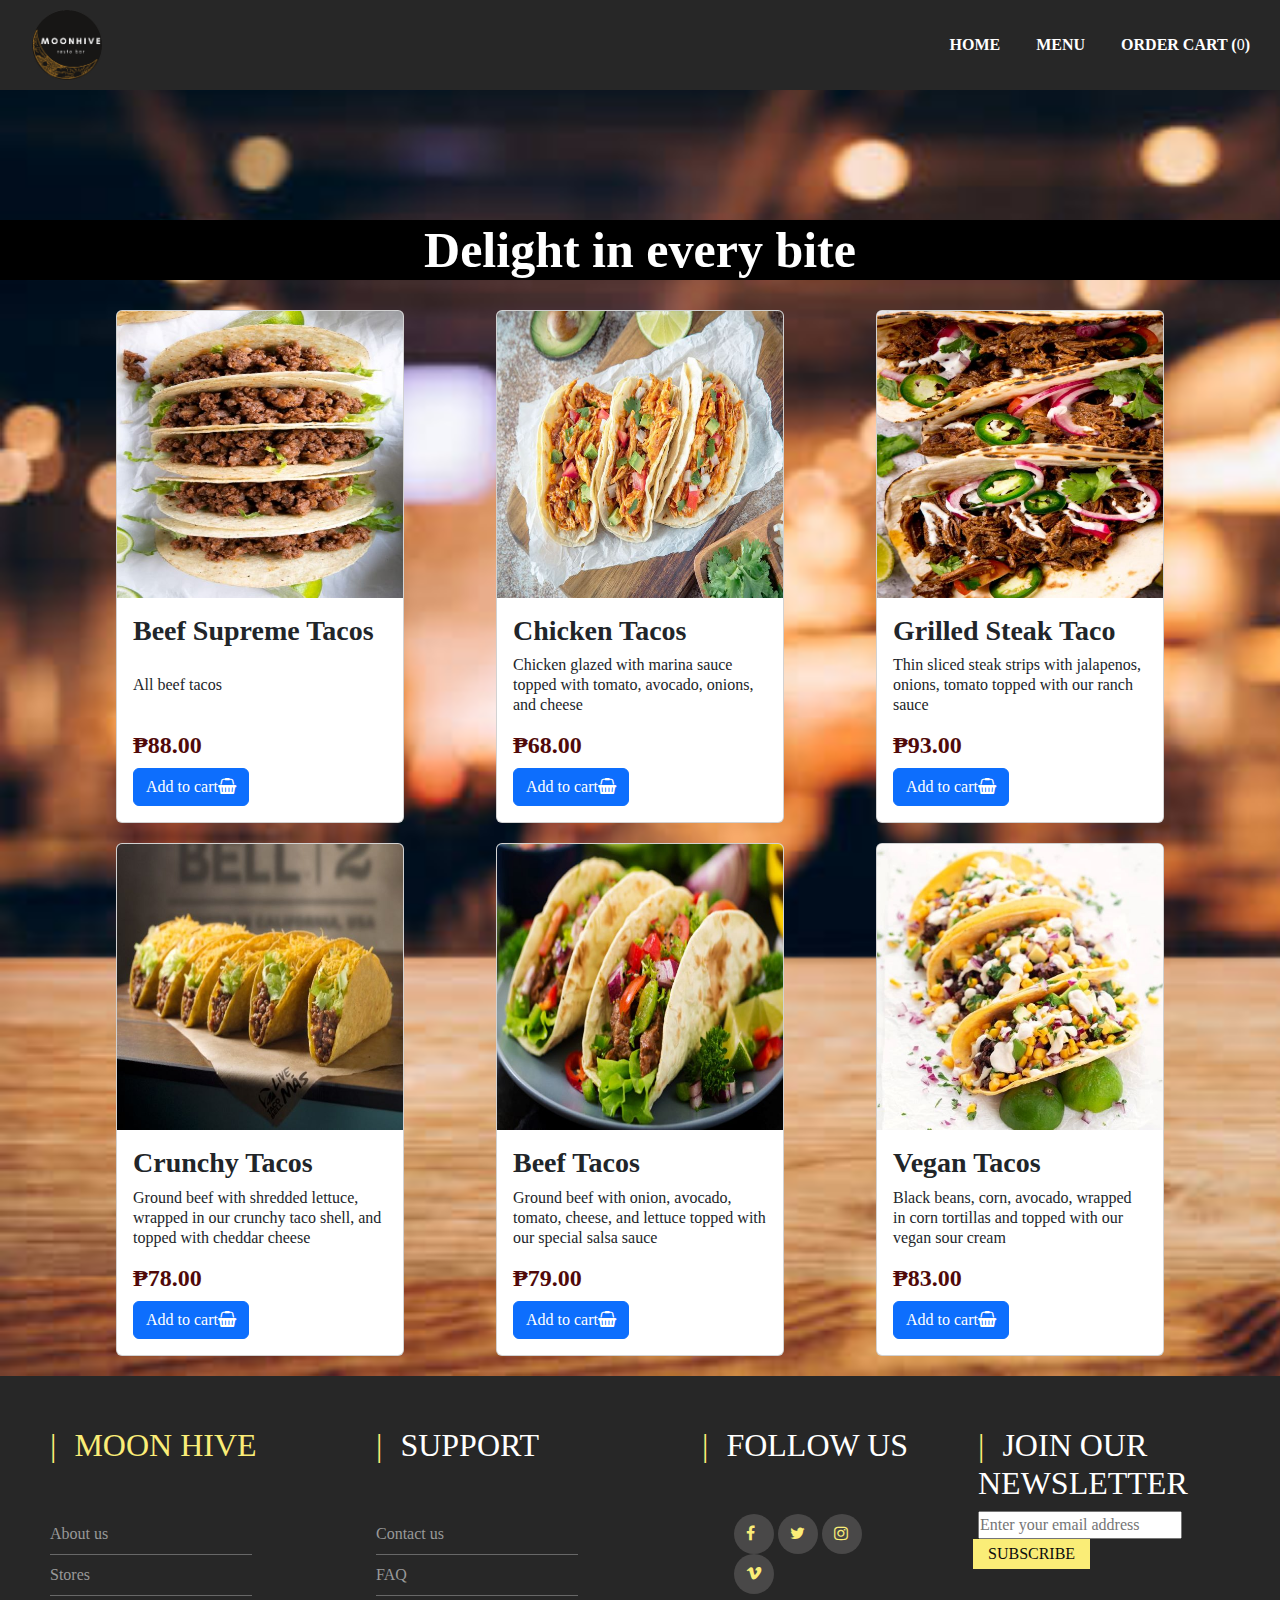
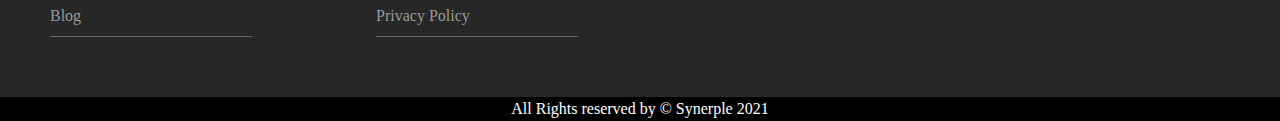
<file: website (5)/MenuCateg/taco.html>
<!DOCTYPE html>
<html lang="en">
<head>

    <meta name="viewport" content = "width=device-width, initial-scale=1.0">
    <title> Automated Service Menu for Restaurants</title>
    <link rel="stylesheet" href="../css/style.css">
    <link rel="stylesheet" href="../css/dining.css">
    <link rel="stylesheet" href="../css/MenuStyle.css">
    <link href="https://cdn.jsdelivr.net/npm/bootstrap@5.0.1/dist/css/bootstrap.min.css" rel="stylesheet">
    <link rel="stylesheet" href="https://cdnjs.cloudflare.com/ajax/libs/font-awesome/4.7.0/css/font-awesome.min.css">
    <script src="https://cdn.jsdelivr.net/npm/bootstrap@5.0.1/dist/js/bootstrap.bundle.min.js"></script>
    <script src="https://ajax.googleapis.com/ajax/libs/jquery/2.1.1/jquery.min.js"></script>
    <script src="https://code.jquery.com/jquery-3.3.1.slim.min.js" integrity="sha384-q8i/X+965DzO0rT7abK41JStQIAqVgRVzpbzo5smXKp4YfRvH+8abtTE1Pi6jizo" crossorigin="anonymous"></script>
    <script src="https://cdnjs.cloudflare.com/ajax/libs/popper.js/1.14.7/umd/popper.min.js" integrity="sha384-UO2eT0CpHqdSJQ6hJty5KVphtPhzWj9WO1clHTMGa3JDZwrnQq4sF86dIHNDz0W1" crossorigin="anonymous"></script>
    <script src="https://stackpath.bootstrapcdn.com/bootstrap/4.3.1/js/bootstrap.min.js" integrity="sha384-JjSmVgyd0p3pXB1rRibZUAYoIIy6OrQ6VrjIEaFf/nJGzIxFDsf4x0xIM+B07jRM" crossorigin="anonymous"></script>
    <script async src="//jsfiddle.net/wrappixel/dorh8wyc/embed/"></script>
    <link rel="https://cdn.jsdelivr.net/npm/@fortawesome/fontawesome-free@5.15.3/css/fontawesome.min.css">
    <link rel="stylesheet" media="screen" href="https://fontlibrary.org//face/glacial-indifference" type="text/css"/>
    <link rel="stylesheet" href="//maxcdn.bootstrapcdn.com/font-awesome/4.1.0/css/font-awesome.min.css">
</head>
<body>
   <!----Nav bar--->
   <section class="BG light">
    <section id="nav-bar">
      <nav class="navbar navbar-expand-lg navbar-light">
        <div class="container-fluid">
          <a class="navbar-brand" href="#"><img src="../img/MHlogo.png"></a>
          <button class="navbar-toggler" type="button" data-bs-toggle="collapse" data-bs-target="#navbarNav" aria-controls="navbarNav" aria-expanded="false" aria-label="Toggle navigation">
            <span class="navbar-toggler-icon"></span>
          </button>
          <div class="collapse navbar-collapse" id="navbarNav">
            <ul class="navbar-nav ms-auto">
              <li class="nav-item">
                <a class="nav-link" href="../index.html">HOME</a>
              </li>
              <li class="nav-item">
                <a class="nav-link" href="../menu.html">MENU</a>
              </li>
              <li class="nav-item">
                <a class="nav-link" data-toggle="modal" data-target="#cart">ORDER CART (<span class="total-count"></span>)</a>
              </li>
            </ul>
          </div>
        </div>
      </nav>
    </section> 

    
<!-- Modal -->
<div class="modal" id="cart">
  <div class="modal-dialog modal-lg">
    <div class="modal-content">
      <div class="modal-header">
        
        <h5 class="modal-title">Cart</h5>
        <button type="button" class="close" data-dismiss="modal" aria-label="Close">
          close
        </button>
      </div>
      <div class="modal-body">
        <table class="show-cart table">

        </table>
        <div>Total price: ₱<span class="total-cart"></span></div>
      </div>
      <div class="modal-footer">
        <button type="button" class="btn btn-secondary" data-dismiss="modal">Continue Ordering</button>
        <button type="button" class="btn btn-primary">Order now</button>
      </div>
    </div>
  </div>
</div>
  
<!-- dish section starts  -->

  <section id="dish" class="width container">

  <div class = "BG caption light">
    <h1 class="text-center">Delight in every bite</h1>
</div>

<!--items-->


<div class = 'container'>
<div class = 'row'>

  <div class = 'col-md-4 col-lg-4'>
    <div class="card" style="width: 18rem;">
        <img src="../img/taco/T1.jpg" class="card-img-top" alt="...">
        <div class="card-body">
          <h3 class="card-title">Beef Supreme Tacos</h3>
        </br>
        <p>All beef tacos </p>
        </br>

          <h4 class="card-text">₱88.00</h4>
          
          <a href="#" data-name="Beef Supreme Tacos" data-price="88.00" class="add-to-cart btn btn-primary">
            Add to cart<i class="fa fa-shopping-basket" aria-hidden="true"></i>
          </a>
       
      </div>
        </div>
      </div>

  <div class = 'col-md-4 col-lg-4'>
    <div class="card" style="width: 18rem;">
        <img src="../img/taco/T2.jpg" class="card-img-top" alt="...">
        <div class="card-body">
          <h3 class="card-title">Chicken Tacos</h3>
          <p>Chicken glazed with marina sauce topped with tomato, avocado, onions, and cheese</p>
          <h4 class="card-text">₱68.00</h4>
         
          <a href="#" data-name="Chicken Tacos" data-price="68.00" class="add-to-cart btn btn-primary">
            Add to cart<i class="fa fa-shopping-basket" aria-hidden="true"></i>
          </a>

        </div>
      </div>
  </div>

  <div class = 'col-md-4 col-lg-4'>
    <div class="card" style="width: 18rem;">
        <img src="../img/taco/T3.jpg" class="card-img-top" alt="...">
        <div class="card-body">
          <h3 class="card-title">Grilled Steak Taco</h3>
          <p>Thin sliced steak strips with jalapenos, onions, tomato topped with our ranch sauce</p>
          <h4 class="card-text">₱93.00</h4>
         
          <a href="#" data-name="Grilled Steak Taco" data-price="93.00" class="add-to-cart btn btn-primary">
            Add to cart<i class="fa fa-shopping-basket" aria-hidden="true"></i>
          </a>

        </div>
      </div>
  </div>
  
  <div class = 'col-md-4 col-lg-4'>
    <div class="card" style="width: 18rem;">
        <img src="../img/taco/T4.jpg" class="card-img-top" alt="...">
        <div class="card-body">
          <h3 class="card-title">Crunchy Tacos</h3>
          <p>Ground beef with shredded lettuce, wrapped in our crunchy taco shell, and topped with cheddar cheese</p>
          <h4 class="card-text">₱78.00</h4>
        
          <a href="#" data-name="Crunchy Taco" data-price="78.00" class="add-to-cart btn btn-primary">
            Add to cart<i class="fa fa-shopping-basket" aria-hidden="true"></i>
          </a>

        </div>
      </div>
  </div>

  <div class = 'col-md-4 col-lg-4'>
    <div class="card" style="width: 18rem;">
        <img src="../img/taco/T5.jpg" class="card-img-top" alt="...">
        <div class="card-body">
          <h3 class="card-title">Beef Tacos</h3>
          <p>Ground beef with onion, avocado, tomato, cheese, and lettuce topped with our special salsa sauce</p>
          <h4 class="card-text">₱79.00</h4>
         
          <a href="#" data-name="Beef Taco" data-price="79.00" class="add-to-cart btn btn-primary">
            Add to cart<i class="fa fa-shopping-basket" aria-hidden="true"></i>
          </a>

        </div>
      </div>
    </div>

    <div class = 'col-md-4 col-lg-4'>
      <div class="card" style="width: 18rem;">
          <img src="../img/taco/T6.jpg" class="card-img-top" alt="...">
          <div class="card-body">
            <h3 class="card-title">Vegan Tacos</h3>
            <p>Black beans, corn, avocado, wrapped in corn tortillas and topped with our vegan sour cream</p>
            <h4 class="card-text">₱83.00</h4>
           
            <a href="#" data-name="Vegan Taco" data-price="83.00" class="add-to-cart btn btn-primary">
              Add to cart<i class="fa fa-shopping-basket" aria-hidden="true"></i>
            </a>

          </div>
        </div>
      </div>
  </section>

</section>

<!-- dish section ends  -->
</body>

<!--Footer--> 
<footer>
  <div class= "footer-top">
     <div class="row">
   
       <div class="col-md-3 colsm-6 col-xs-12 segment-one">
         <h2> MOON HIVE</h2>
         <ul>
           <li><a href="#">About us</a></li>
           <li><a href="#">Stores</a></li>
           <li><a href="#">Blog</a></li>

         </ul>
       </div>
       <div class="col-md-3 colsm-6 col-xs-12 segment-two">
         <h2> Support</h2>
         <ul>
           <li><a href="#">Contact us</a></li>
           <li><a href="#">FAQ</a></li>
           <li><a href="#">Privacy Policy</a></li>

         </ul>
       </div>
       <div class="col-md-3 colsm-6 col-xs-12 segment-three">
         <h2> Follow us</h2>
         <ul>
           <a href="#"><i class="fa fa-facebook"></i></a>
           <a href="#"><i class="fa fa-twitter"></i></a>
           <a href="#"><i class="fa fa-instagram"></i></a>
           <a href="#"><i class="fa fa-vimeo"></i></a>
         </ul>
       </div>
       <div class="col-md-3 colsm-6 col-xs-12 segment-four">
         <h2> Join our newsletter</h2>
         <form action="">
           <input type="email" placeholder="Enter your email address">
           <input type="submit" value ="subscribe">
         </form>
       </div>
     </div>
  </div>
  <p class ="footer-bottom-text">All Rights reserved by &copy; Synerple 2021</p>
</footer>
<script src="cart.js"></script>
</html>
</file>
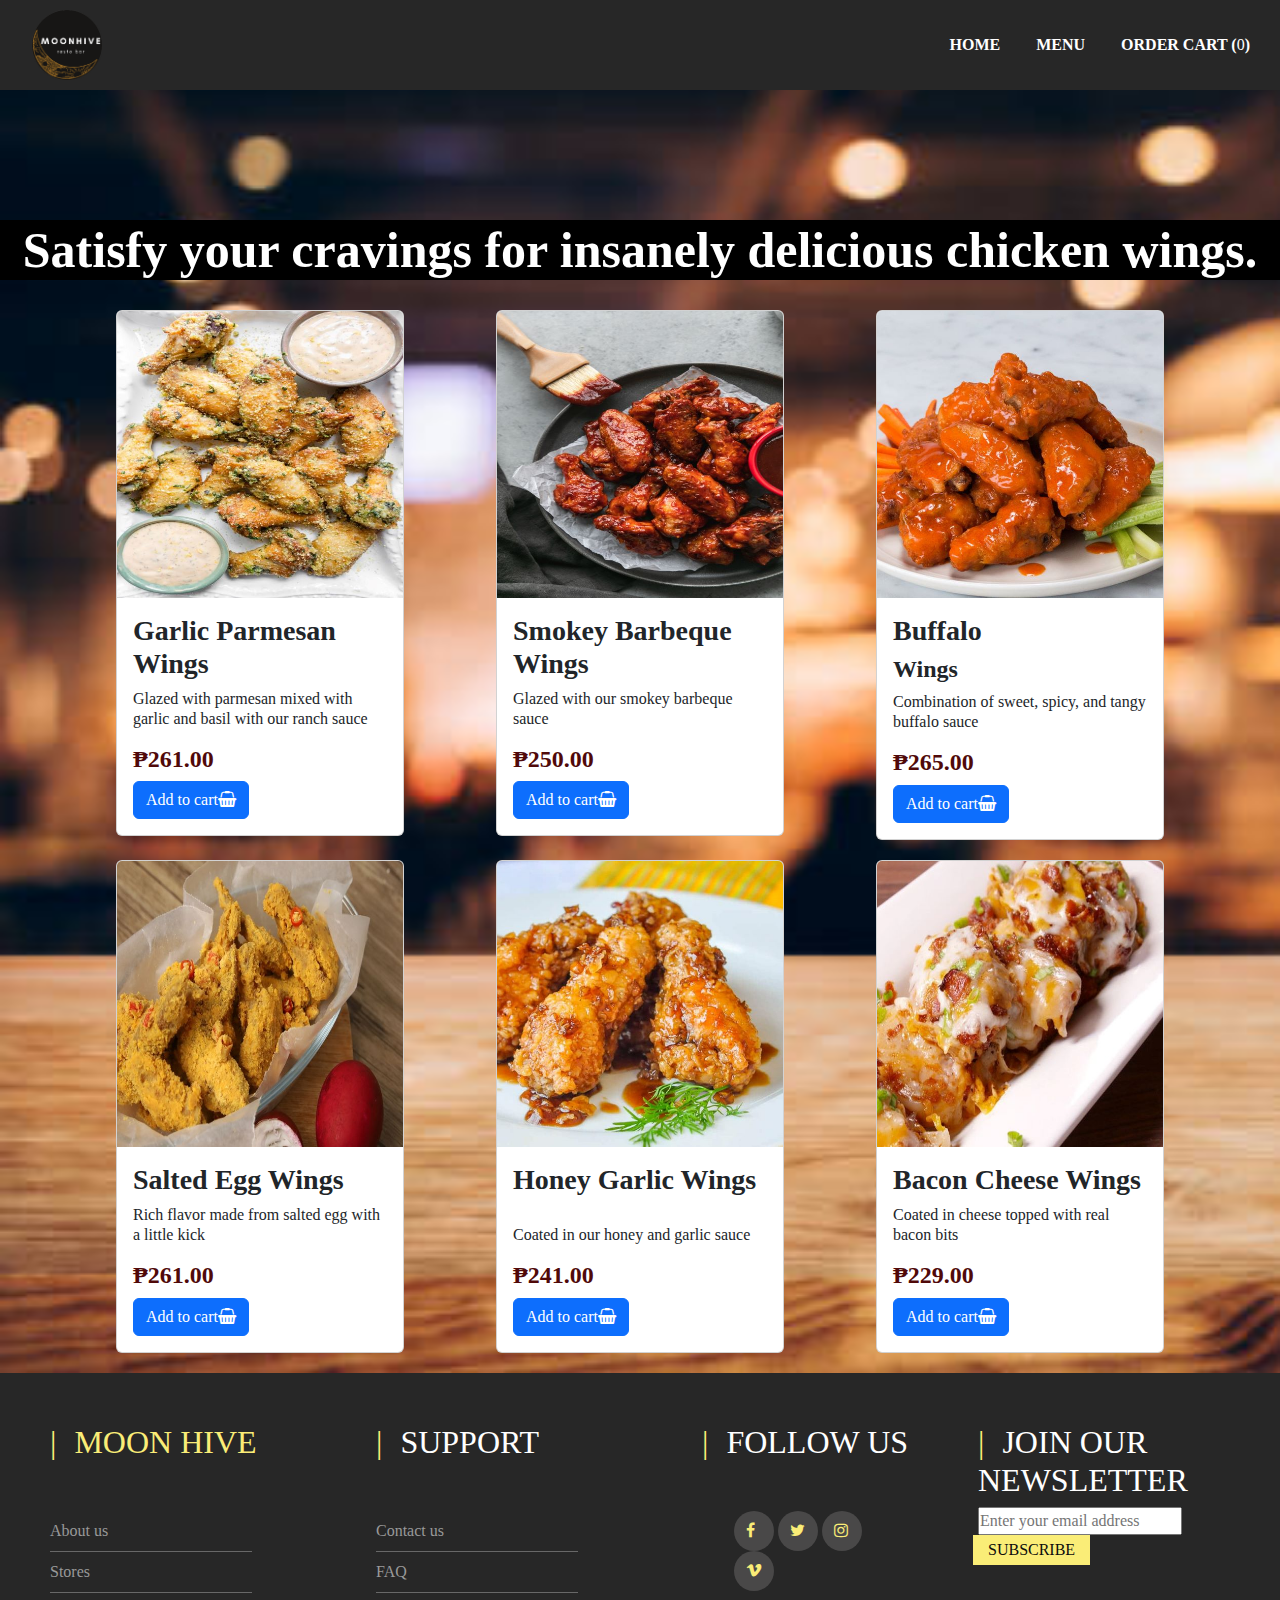
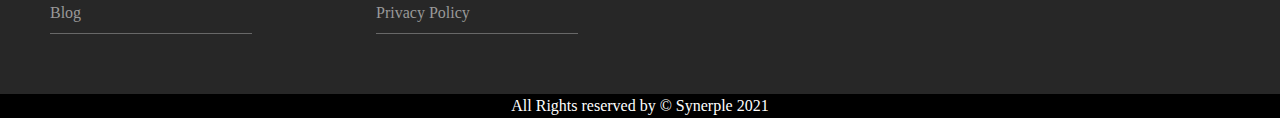
<file: website (5)/MenuCateg/wings.html>
<!DOCTYPE html>
<html lang="en">
<head>

    <meta name="viewport" content = "width=device-width, initial-scale=1.0">
    <title> Automated Service Menu for Restaurants</title>
    <link rel="stylesheet" href="../css/style.css">
    <link rel="stylesheet" href="../css/dining.css">
    <link rel="stylesheet" href="../css/MenuStyle.css">
    <link href="https://cdn.jsdelivr.net/npm/bootstrap@5.0.1/dist/css/bootstrap.min.css" rel="stylesheet">
    <link rel="stylesheet" href="https://cdnjs.cloudflare.com/ajax/libs/font-awesome/4.7.0/css/font-awesome.min.css">
    <script src="https://cdn.jsdelivr.net/npm/bootstrap@5.0.1/dist/js/bootstrap.bundle.min.js"></script>
    <script src="https://ajax.googleapis.com/ajax/libs/jquery/2.1.1/jquery.min.js"></script>
    <script src="https://code.jquery.com/jquery-3.3.1.slim.min.js" integrity="sha384-q8i/X+965DzO0rT7abK41JStQIAqVgRVzpbzo5smXKp4YfRvH+8abtTE1Pi6jizo" crossorigin="anonymous"></script>
    <script src="https://cdnjs.cloudflare.com/ajax/libs/popper.js/1.14.7/umd/popper.min.js" integrity="sha384-UO2eT0CpHqdSJQ6hJty5KVphtPhzWj9WO1clHTMGa3JDZwrnQq4sF86dIHNDz0W1" crossorigin="anonymous"></script>
    <script src="https://stackpath.bootstrapcdn.com/bootstrap/4.3.1/js/bootstrap.min.js" integrity="sha384-JjSmVgyd0p3pXB1rRibZUAYoIIy6OrQ6VrjIEaFf/nJGzIxFDsf4x0xIM+B07jRM" crossorigin="anonymous"></script>
    <script async src="//jsfiddle.net/wrappixel/dorh8wyc/embed/"></script>
    <link rel="https://cdn.jsdelivr.net/npm/@fortawesome/fontawesome-free@5.15.3/css/fontawesome.min.css">
    <link rel="stylesheet" media="screen" href="https://fontlibrary.org//face/glacial-indifference" type="text/css"/>
    <link rel="stylesheet" href="//maxcdn.bootstrapcdn.com/font-awesome/4.1.0/css/font-awesome.min.css">
</head>
<body>
   <!----Nav bar--->
   <section class="BG light">
    <section id="nav-bar">
      <nav class="navbar navbar-expand-lg navbar-light">
        <div class="container-fluid">
          <a class="navbar-brand" href="#"><img src="../img/MHlogo.png"></a>
          <button class="navbar-toggler" type="button" data-bs-toggle="collapse" data-bs-target="#navbarNav" aria-controls="navbarNav" aria-expanded="false" aria-label="Toggle navigation">
            <span class="navbar-toggler-icon"></span>
          </button>
          <div class="collapse navbar-collapse" id="navbarNav">
            <ul class="navbar-nav ms-auto">
              <li class="nav-item">
                <a class="nav-link" href="../index.html">HOME</a>
              </li>
              <li class="nav-item">
                <a class="nav-link" href="../menu.html">MENU</a>
              </li>
              <li class="nav-item">
                <a class="nav-link" data-toggle="modal" data-target="#cart">ORDER CART (<span class="total-count"></span>)</a>
              </li>
            </ul>
          </div>
        </div>
      </nav>
    </section> 

    
<!-- Modal -->
<div class="modal" id="cart">
  <div class="modal-dialog modal-lg">
    <div class="modal-content">
      <div class="modal-header">
        
        <h5 class="modal-title">Cart</h5>
        <button type="button" class="close" data-dismiss="modal" aria-label="Close">
          close
        </button>
      </div>
      <div class="modal-body">
        <table class="show-cart table">

        </table>
        <div>Total price: ₱<span class="total-cart"></span></div>
      </div>
      <div class="modal-footer">
        <button type="button" class="btn btn-secondary" data-dismiss="modal">Continue Ordering</button>
        <button type="button" class="btn btn-primary">Order now</button>
      </div>
    </div>
  </div>
</div>
  
<!-- dish section starts  -->

  <section id="dish" class="width container">

  <div class = "BG caption light">
    <h1 class="text-center">Satisfy your cravings for insanely delicious chicken wings.</h1>
</div>

<!--items-->


<div class = 'container'>
<div class = 'row'>

  <div class = 'col-md-4 col-lg-4'>
    <div class="card" style="width: 18rem;">
        <img src="../img/wings/W1.jpg" class="card-img-top" alt="...">
        <div class="card-body">
          <h3 class="card-title">Garlic Parmesan Wings</h3>
          <p>Glazed with parmesan mixed with garlic and basil with our ranch sauce</p>
          <h4 class="card-text">₱261.00</h4>
          
          <a href="#" data-name="Garlic Parmesan Wings" data-price="261.00" class="add-to-cart btn btn-primary">
            Add to cart<i class="fa fa-shopping-basket" aria-hidden="true"></i>
          </a>
       
      </div>
        </div>
      </div>

  <div class = 'col-md-4 col-lg-4'>
    <div class="card" style="width: 18rem;">
        <img src="../img/wings/W2.jpg" class="card-img-top" alt="...">
        <div class="card-body">
          <h3 class="card-title">Smokey Barbeque Wings</h3>
        <p>Glazed with our smokey barbeque sauce</p>
          <h4 class="card-text">₱250.00</h4>
         
          <a href="#" data-name="Smokey Barbeque Wings" data-price="250.00" class="add-to-cart btn btn-primary">
            Add to cart<i class="fa fa-shopping-basket" aria-hidden="true"></i>
          </a>

        </div>
      </div>
  </div>

  <div class = 'col-md-4 col-lg-4'>
    <div class="card" style="width: 18rem;">
        <img src="../img/wings/W3.jpg" class="card-img-top" alt="...">
        <div class="card-body">
          <h3 class="card-title">Buffalo </h3>
          <h4 class="card-title">Wings </h4>
         <p>Combination of sweet, spicy, and tangy buffalo sauce</p>
          <h4 class="card-text">₱265.00</h4>
         
          <a href="#" data-name="Buffalo Wings" data-price="265.00" class="add-to-cart btn btn-primary">
            Add to cart<i class="fa fa-shopping-basket" aria-hidden="true"></i>
          </a>

        </div>
      </div>
  </div>
  
  <div class = 'col-md-4 col-lg-4'>
    <div class="card" style="width: 18rem;">
        <img src="../img/wings/W4.jpg" class="card-img-top" alt="...">
        <div class="card-body">
          <h3 class="card-title">Salted Egg Wings</h3>
          <p>Rich flavor made from salted egg with a little kick</p>
          <h4 class="card-text">₱261.00</h4>
        
          <a href="#" data-name="Salted Egg Wings" data-price="261.00" class="add-to-cart btn btn-primary">
            Add to cart<i class="fa fa-shopping-basket" aria-hidden="true"></i>
          </a>

        </div>
      </div>
  </div>

  <div class = 'col-md-4 col-lg-4'>
    <div class="card" style="width: 18rem;">
        <img src="../img/wings/W5.jpg" class="card-img-top" alt="...">
        <div class="card-body">
          <h3 class="card-title">Honey Garlic Wings</h3>
        </br>
          <p>Coated in our honey and garlic sauce</p>
          <h4 class="card-text">₱241.00</h4>
         
          <a href="#" data-name="Honey and Garlic Wings" data-price="241.00" class="add-to-cart btn btn-primary">
            Add to cart<i class="fa fa-shopping-basket" aria-hidden="true"></i>
          </a>

        </div>
      </div>
    </div>

    <div class = 'col-md-4 col-lg-4'>
      <div class="card" style="width: 18rem;">
          <img src="../img/wings/W6.jpg" class="card-img-top" alt="...">
          <div class="card-body">
            <h3 class="card-title">Bacon Cheese Wings</h3>
            <p>Coated in cheese topped with real bacon bits</p>
            <h4 class="card-text">₱229.00</h4>
           
            <a href="#" data-name="Bacon Cheese Wings" data-price="229.00" class="add-to-cart btn btn-primary">
              Add to cart<i class="fa fa-shopping-basket" aria-hidden="true"></i>
            </a>

          </div>
        </div>
      </div>
  </section>

</section>

<!-- dish section ends  -->
</body>
 <!--Footer--> 
 <footer>
  <div class= "footer-top">
     <div class="row">
   
       <div class="col-md-3 colsm-6 col-xs-12 segment-one">
         <h2> MOON HIVE</h2>
         <ul>
           <li><a href="#">About us</a></li>
           <li><a href="#">Stores</a></li>
           <li><a href="#">Blog</a></li>

         </ul>
       </div>
       <div class="col-md-3 colsm-6 col-xs-12 segment-two">
         <h2> Support</h2>
         <ul>
           <li><a href="#">Contact us</a></li>
           <li><a href="#">FAQ</a></li>
           <li><a href="#">Privacy Policy</a></li>

         </ul>
       </div>
       <div class="col-md-3 colsm-6 col-xs-12 segment-three">
         <h2> Follow us</h2>
         <ul>
           <a href="#"><i class="fa fa-facebook"></i></a>
           <a href="#"><i class="fa fa-twitter"></i></a>
           <a href="#"><i class="fa fa-instagram"></i></a>
           <a href="#"><i class="fa fa-vimeo"></i></a>
         </ul>
       </div>
       <div class="col-md-3 colsm-6 col-xs-12 segment-four">
         <h2> Join our newsletter</h2>
         <form action="">
           <input type="email" placeholder="Enter your email address">
           <input type="submit" value ="subscribe">
         </form>
       </div>
     </div>
  </div>
  <p class ="footer-bottom-text">All Rights reserved by &copy; Synerple 2021</p>
</footer>
<script src="cart.js"></script>
</html>
</file>
<file: website (5)/css/style.css>
*{
  margin: 0;
  padding: 0;
  font-family: 'GlacialIndifferenceRegular';
  font-weight: normal;
  font-style: normal;
}
body{
  font-family: sans-serif;
}
/*-----------------------------------------Nav bar--------------------------------------------------*/
#nav-bar{
  position:sticky;
  top: 0;
  z-index: 10;
  font-family: 'GlacialIndifferenceRegular';
  font-weight: normal;
  font-style: normal;
}
.navbar{
  height: 90px;
  margin: auto;
  background: rgb(39, 39, 39);
  position: relative;
}
.navbar-brand img{
  height: 70px;
  padding-left: 20px;
}
.navbar-nav li{
  padding: 0 10px;
}
.navbar-nav li a{
  color: white !important;
  font-weight: 600;
  float: right;
  text-align: left;
}
.navbar-toggler{
  outline: none !important;
}
/*---------------------------------------------------Carousel (Slider)---------------------------------------------*/
.carousel-item{
height: aut;
min-height: 300px;
background: no-repeat center center scroll;
-webkit-background-size: cover;
-moz-background-size: cover;
-o-background-size: cover;
background-size: cover;

}
.carousel-caption {
bottom: 260px;
background-color: rgba(0, 0, 0, 0.8);
padding:50px;
}
.carousel-caption h5 {
font-size: 45px;
text-transform: uppercase;
letter-spacing: 2px;
margin-top: 25px;
}
.carousel-caption2 p {
width: 75%;
margin: auto;
font-size: 18px;
line-height: 3;
}

/*--------------------------------------------------------Staff---------------------------------------------------*/
#staff {
width: auto;
height: auto;
} 
.width{
max-width: 1550px !important;
padding: 0px !important;
} 
#staff .box-container {   
display: -webkit-box;
display: -ms-flexbox;
display: flex;
-webkit-box-align: center;
-ms-flex-align: center;
align-items: center;
-ms-flex-pack: distribute;
justify-content: space-around;
-ms-flex-wrap: wrap;
flex-wrap: wrap;
margin: 20px;
width: 97%;
}
#staff .box-container .box {
height: 15rem;
width: 15rem;
border-radius: .5rem;
margin: 2rem;
cursor: pointer;
overflow: hidden;
position: relative;
-webkit-box-shadow: 0 0 .5rem #333;
box-shadow: 0 0 .5rem #333;
}
#staff .box-container .box img {
height: 15rem;
width: 15rem;
-o-object-fit: contain;
object-fit: contain;  
} 
#staff .box-container .box .info {
position: absolute;
top: 0;
left: 0;
height: 15rem;
width: 15rem;
background: rgba(51, 51, 51, 0.6);
text-align: center;
display: -webkit-box;
display: -ms-flexbox;
display: flex;
-webkit-box-align: center;
-ms-flex-align: center;
align-items: center;
-webkit-box-pack: center;
-ms-flex-pack: center;
justify-content: center;
-webkit-box-orient: vertical;
-webkit-box-direction: normal;
-ms-flex-flow: column;
flex-flow: column;
color: #fff;
-webkit-transform: scale(0);
transform: scale(0);
}
#staff .box-container .box .info h1 {
font-size: 1rem;
font-weight: bold;
font-family: 'GlacialIndifferenceRegular';

}
#staff .box-container .box .info p {
font-size: .7rem;
border-bottom: 0.1rem solid #FFF200;
border-top: 0.1rem solid #FFF200;
font-style: italic;
}
#staff .box-container .box .info button:hover::before {
width: 100%;
}
#staff .box-container .box:hover .info {
-webkit-transform: scale(1);
transform: scale(1);
}
/*---------------------------------------------------Testimonials-----------------------------------------------*/
.pn_testimonial_box {
font-weight: 300;
padding: 2rem;
margin: 2rem;
border: 2px solid rgba(51, 51, 51, 0.6);
position: relative;
transition: 0.3s;
transform: scale(0.9);
background-color: #fff;
-webkit-border-radius: 4rem;
-moz-border-radius: 4rem;
-ms-border-radius: 4rem;
border-radius: 4rem;
}
.pn_testimonial_box:hover {
box-shadow: 2px 4px 8px #d6d8da;
border: 2px solid #fff;
transform: scale(1);
position: relative;
z-index: 1;
}
.pn_review_rating img {
width: 20%;
}
.pn_review_profile img {
position: absolute;
margin: -1rem -5rem 0;
height: 5rem;
width: 5rem;
-o-object-fit: contain;
object-fit: contain;  
border-radius: 60%;
}
.pn_review_profile span {
position: absolute;
}
@media (max-width: 575px) {
.pn_reviews {
padding: 3rem 0;
}
.pn_reviews h1 {
font-size: 2rem;
padding-bottom: 1rem !important;
}
.pn_testimonial_box {
padding: 2rem;
margin: 1rem;
border: 1px solid rgba(51, 51, 51, 0.6);
position: relative;
-webkit-border-radius: 4rem;
-moz-border-radius: 4rem;
-ms-border-radius: 4rem;
border-radius: 4rem;
}
.pn_review_profile img {
position: absolute;
margin: -1.1rem -3rem 0;
}
.pn_review_profile span {
position: absolute;
padding: 1rem;
}
.pn_review_rating img {
width: auto;
  }
}

/*----------------------------------------------------Footer-----------------------------------------------------*/

/* footer*/
h2{
	color: white;
	font-size: 18px;
 
 }
 
 .footer-top{
	 background-color: rgb(39, 39, 39);
	 padding: 50px 0;
   padding-bottom: 10px;
 }
 
 .segment-one h2{
 margin-left: 50px;
   color: #faed77;
   font-family: 'Times New Roman', Times, serif;
   text-transform: uppercase;
 
 }
 .segment-one h2:before{
	 content: "|";
	 color: #faed77;
	 padding-right: 10px;
 
 }
 .segment-one ul{
	 margin: 50px;
	 padding:0 ;
	 list-style: none;
 
 }
 .segment-one ul li{
	 border-bottom:1px solid rgba(255,255,255,0.3) ;
	 line-height: 40px;
 }
 .segment-one  ul li a{
	 color: #999;
	 text-decoration: none;
 
 }
 .segment-two h2{
	 margin-left: 50px;
	   color: #fff;
	   font-family: 'Times New Roman', Times, serif;
	   text-transform: uppercase;
	 
	 }
	 .segment-two h2:before{
		 content: "|";
		 color: #faed77;
		 padding-right: 10px;
	 
	 }
	 .segment-two ul{
		 margin: 50px;
		 padding:0 ;
		 list-style: none;
	 
	 }
	 .segment-two ul li{
		 border-bottom:1px solid rgba(255,255,255,0.3) ;
		 line-height: 40px;
	 }
	 .segment-two  ul li a{
		 color: #999;
		 text-decoration: none;
	 
	 }
  
  .segment-three h2{
		 margin-left: 50px;
		   color: #fff;
		   font-family: 'Times New Roman', Times, serif;
		   text-transform: uppercase;
		 
		 }
 
		 .segment-three h2:before{
			 content: "|";
			 color: #faed77;
			 padding-right: 10px;
		 
		 }
		 .segment-three ul {
			  line-height: 40px;
			  margin: 50px;
		 }
 
		 .segment-three a {
			background: #494848;
			width: 40px;
			height: 40px;
			display: inline-block;
			border-radius: 50%;
			
		}
		.segment-three a i{
			font: size 20px;
			color: #faed77;
			padding: 10px 12px;
 
		}
  .segment-four h2{
		 margin-left:0px;
		   color: #fff;
		   font-family: 'Times New Roman', Times, serif;
		   text-transform: uppercase;
		 
		 }
 
		 .segment-four h2:before{
			 content: "|";
			 color: #faed77;
			 padding-right: 10px;
		 
		 }
 .segment-four form input[type=submit]{
 background: #faed77;
 border:none;
 padding: 3px 15px;
 margin-left: -5px;
 color:rgb(12, 12, 12) ;
 text-transform: uppercase;
 }
 
 .footer-bottom-text{
	 text-align: center;
	 background: #000;
	 color:#fff;
   margin-bottom: 0px;
 }
</file>
<file: website (5)/css/dining.css>
/*    BACKGROUND    */
.BG{
    width: auto;
    height: auto;
    position: relative;
}
.BG .light a {
    
}

.BG.light{
    background: url('../img/MenuCateg/bg.png') no-repeat;   
     
    background-size: cover;
    -webkit-background-size: cover;
    -moz-background-size: cover;
    -o-background-size: cover;
}

.BG .shadow{
    position: absolute;
    width: 100%;
    height: 142px;
    bottom: 0;
    left: 0;
    margin-bottom: -1px;
    background: url('../img/shadow.png') repeat-x;
}

.BG .caption{
    margin-top: 130px;
    text-align: center;
}

.BG .caption.light{
    color: #fff;
}

.BG .caption.dark{
    color: #5d5d5d;
}

.BG .caption h1{
    font-family: "raleway-bold";
    font-size: 50px;
    font-weight: bold; 
    margin-bottom: 30px;
}

.BG .caption.light h1{
    color: #fff;
}

.BG .caption.dark h1{
    color: #5d5d5d;
}

.BG .caption p{
    font-family: "raleway-regular";
    font-size: 18px;
    margin-bottom: 30px;
}

.BG .caption.light p{
    color: #fff;
}

.BG .caption.dark p{
    color: #5d5d5d;
}

.BG .caption hr{
    display: inline-block;
    height: 1px;
    width: 30px;
    border: 0!important;   
    margin: 0;
    padding: 0;
}

.BG .caption.light hr{
    background: #fff;
}

.BG .caption.dark hr{
    background: #5d5d5d;
}


.text-center{
   
    background: black;
 
}

.text-center h1{
    color: yellow;
    font-family: 'Times New Roman', Times, serif;
    font-weight: bold;
    
   
}
.text-center p{
    color: #fff;
  font-family:Cambria, Cochin, Georgia, Times, 'Times New Roman', serif;
  font-style: italic;
 font-size: 20px;
}


/*COTENTS*/


#dish {
   width: auto;
   height: auto;
  }
  
  .width{

    max-width: 1550px !important;
    padding: 0px !important;
  }
  
 
  
  #dish .box-container {
      
    display: -webkit-box;
    display: -ms-flexbox;
    display: flex;
    -webkit-box-align: center;
        -ms-flex-align: center;
            align-items: center;
    -ms-flex-pack: distribute;
        justify-content: space-around;
    -ms-flex-wrap: wrap;
        flex-wrap: wrap;
  margin: auto;
    width: 90%;
   
  
  }
  
  #dish .box-container .box {
    height: 20rem;
    width: 20rem;
    border-radius: .5rem;
    margin: 2rem;
    cursor: pointer;
    overflow: hidden;
    position: relative;
    -webkit-box-shadow: 0 0 .5rem #333;
            box-shadow: 0 0 .5rem #333;
   
    
  }
  
  #dish .box-container .box img {
    height: 20rem;
    width: 20rem;
    -o-object-fit: cover;
       object-fit: cover;
  }
  
  #dish .box-container .box .info {
    position: absolute;
    top: 0;
    left: 0;
    height: 20rem;
    width: 20rem;
    background: rgba(51, 51, 51, 0.6);
    text-align: center;
    display: -webkit-box;
    display: -ms-flexbox;
    display: flex;
    -webkit-box-align: center;
        -ms-flex-align: center;
            align-items: center;
    -webkit-box-pack: center;
        -ms-flex-pack: center;
            justify-content: center;
    -webkit-box-orient: vertical;
    -webkit-box-direction: normal;
        -ms-flex-flow: column;
            flex-flow: column;
    color: #fff;
    -webkit-transform: scale(0);
            transform: scale(0);
  }
  
  #dish .box-container .box .info h3 {
    font-size: 2rem;
    font-family: 'Times New Roman', Times, serif;
    font-weight: bold;
  }
  
  #dish .box-container .box .info p {
    font-size: 1.11rem;
    border-bottom: 0.2rem solid #FFF200;
    border-top: 0.2rem solid #FFF200;
 
  }
  
  #dish .box-container .box .info button {
    outline: none;
    border: none;
    border-radius: 5rem;
    color: #333;
    font-size: 1.6rem;
    font-weight: bold;
    text-transform: capitalize;
    letter-spacing: .2rem;
    cursor: pointer;
    position: relative;
    z-index: 1;
    overflow: hidden;
    height: 4rem;
    width: 14rem;
  }
  
  #dish .box-container .box .info button::before {
    content: '';
    position: absolute;
    top: 0;
    left: 0;
    background: #FFF200;
    height: 100%;
    width: 0%;
    -webkit-transition: .2s;
    transition: .2s;
    z-index: -1;
  }
  
  #dish .box-container .box .info button:hover::before {
    width: 100%;
  }
  
  #dish .box-container .box:hover .info {
    -webkit-transform: scale(1);
            transform: scale(1);
  }
</file>
<file: website (5)/css/MenuStyle.css>
/*CONTENTS*/
.container{
    margin: auto;
    margin-top: 20px;
    
    
    

    /* border: 3px solid black; */
}


.col-md-, .col-lg-4{
    margin-bottom: 50px;
     display: -webkit-box;

    display: -ms-flexbox;
    display: flex;
    -webkit-box-align: center;
        -ms-flex-align: center;
            align-items: center;
    -ms-flex-pack: distribute;
        justify-content: space-around;
    -ms-flex-wrap: wrap;
        flex-wrap: wrap;
  margin: auto;
    width: 90%;
    padding-bottom: 20px;


}
.card-text{
    color:rgb(80, 9, 9);
    font-weight: bold;
}
.card-title{
    color:rgb(4, 51, 6);
    font-weight: bold;
}
.card-body{
    line-height: 20px;
    padding:0;
    margin: 0;
}
#enjoy{
    background-color: rgb(80, 9, 9);
    height: 55px;
    font-family: sans-serif;
    color:rgb(255, 255, 255);
}

/*button*/

button{
    width: 145px;
    height: 40px;
    cursor: pointer;
    margin: 10px;
    background: none;
    border: none;
    display: flex;
    align-items: center;
    justify-content: center;
}
.cart{
    background: #fdbb2d;
    border-radius: 8px;
    color: black;
    font-size: 15px;
    font-weight: bolder;
    border: 2px solid black;
}
.cart i{
    position: absolute;
    margin-left: 100px;
    column-fill: transparent;
    transition: 400ms;
    color: transparent;
}
.cart span{
    transition: 400ms;
}
.cart:hover span{
    margin-right: 55px;
}
.cart:hover i{
    margin-left: 50px;
    column-fill: white;
    color: black;
}
button:focus{
    outline: none;
}
</file>
